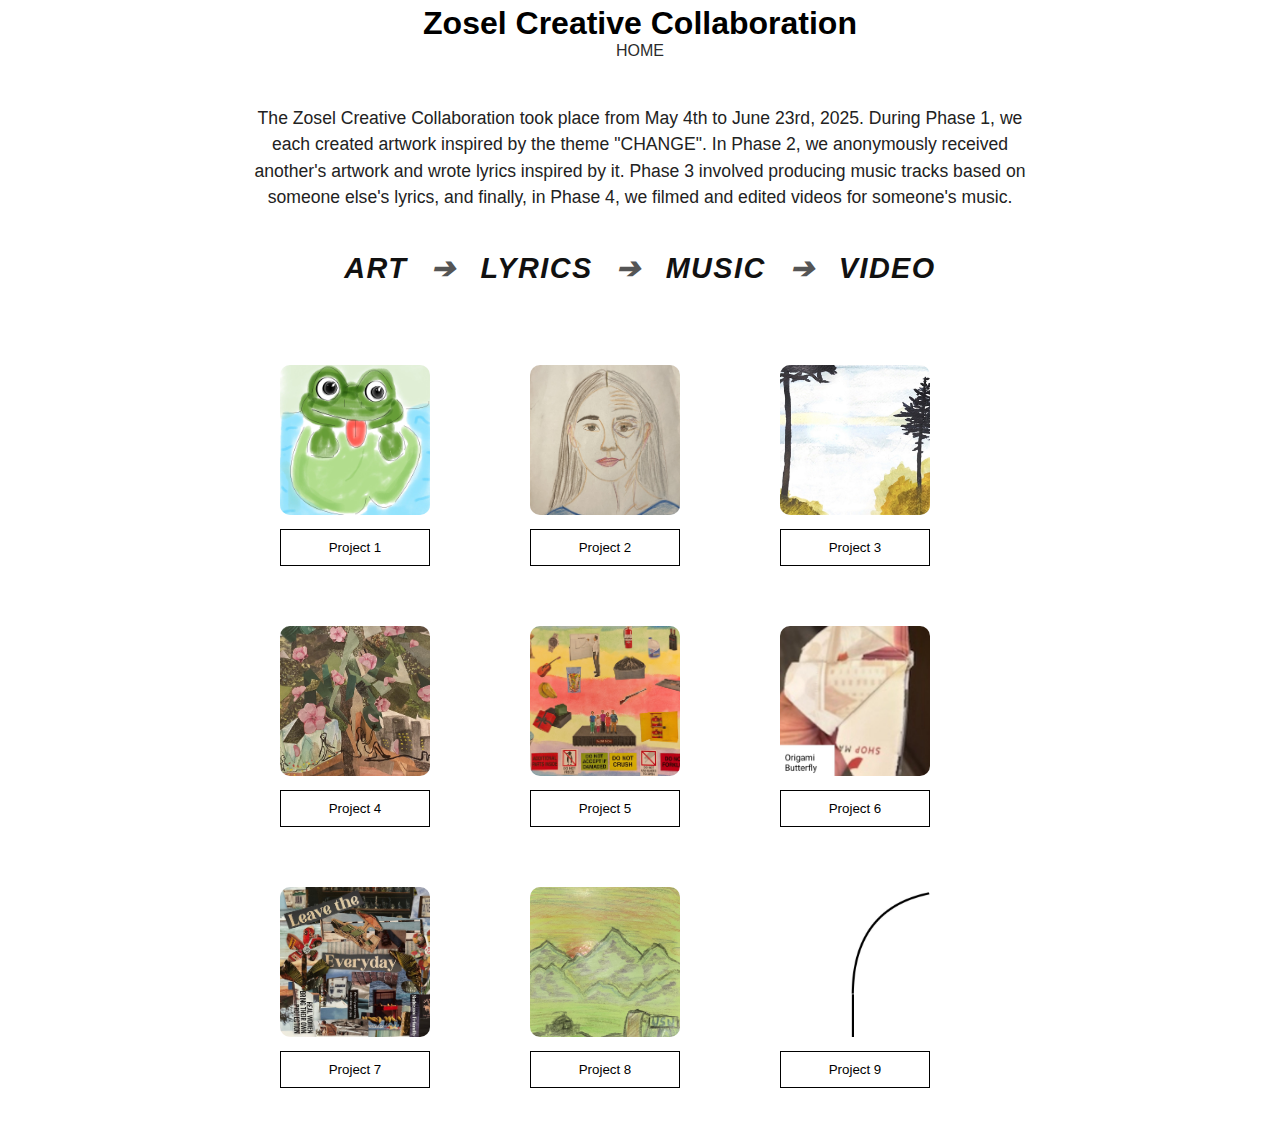
<file: index.html>
<!DOCTYPE html>
<html lang="en">

<head>
  <meta charset="UTF-8">
  <meta name="viewport" content="width=device-width, initial-scale=1.0">
  <link rel="stylesheet" href="style.css">
  <link rel="stylesheet" href="home.css">
  <title>Zosel Creative Collaboration</title>
  <link rel="icon" href="icon.ico" type="image/x-icon">
</head>

<body>
  <!-- Header -->
  <header>
    <h1>Zosel Creative Collaboration</h1>

    <!-- Buttons to other pages -->
    <nav>
      <a href="https://wiltonfs.github.io/Zosel-Creative-Collaboration">HOME</a>
    </nav>
  </header>

  <!-- Projects -->
  <main>

<div class="project-description">
      <p>
        The Zosel Creative Collaboration took place from May 4th to June 23rd, 2025. During Phase 1, we each created artwork inspired by the theme "CHANGE". In Phase 2, we anonymously received another's artwork and wrote lyrics inspired by it. Phase 3 involved producing music tracks based on someone else's lyrics, and finally, in Phase 4, we filmed and edited videos for someone's music.
      </p>
    </div>

    <div class="process-flow">
      ART <span>➔</span> LYRICS <span>➔</span> MUSIC <span>➔</span> VIDEO
    </div>


    <!-- Portfolio Showcase -->
    <div class="portfolio-div grid-container">
  <!-- Project 1–9 -->
  <div class="portfolio-item">
    <a href="https://wiltonfs.github.io/Zosel-Creative-Collaboration/cc1/1"><img src="cc1/thumbnails/1.jpg" alt="Project 1"></a>
    <button class="portfolio-button" onclick="location.href='https://wiltonfs.github.io/Zosel-Creative-Collaboration/cc1/1'">Project 1</button>
  </div>
  <div class="portfolio-item">
    <a href="https://wiltonfs.github.io/Zosel-Creative-Collaboration/cc1/2"><img src="cc1/thumbnails/2.jpg" alt="Project 2"></a>
    <button class="portfolio-button" onclick="location.href='https://wiltonfs.github.io/Zosel-Creative-Collaboration/cc1/2'">Project 2</button>
  </div>
  <div class="portfolio-item">
    <a href="https://wiltonfs.github.io/Zosel-Creative-Collaboration/cc1/3"><img src="cc1/thumbnails/3.jpg" alt="Project 3"></a>
    <button class="portfolio-button" onclick="location.href='https://wiltonfs.github.io/Zosel-Creative-Collaboration/cc1/3'">Project 3</button>
  </div>
  <div class="portfolio-item">
    <a href="https://wiltonfs.github.io/Zosel-Creative-Collaboration/cc1/4"><img src="cc1/thumbnails/4.jpg" alt="Project 4"></a>
    <button class="portfolio-button" onclick="location.href='https://wiltonfs.github.io/Zosel-Creative-Collaboration/cc1/4'">Project 4</button>
  </div>
  <div class="portfolio-item">
    <a href="https://wiltonfs.github.io/Zosel-Creative-Collaboration/cc1/5"><img src="cc1/thumbnails/5.jpg" alt="Project 5"></a>
    <button class="portfolio-button" onclick="location.href='https://wiltonfs.github.io/Zosel-Creative-Collaboration/cc1/5'">Project 5</button>
  </div>
  <div class="portfolio-item">
    <a href="https://wiltonfs.github.io/Zosel-Creative-Collaboration/cc1/6"><img src="cc1/thumbnails/6.jpg" alt="Project 6"></a>
    <button class="portfolio-button" onclick="location.href='https://wiltonfs.github.io/Zosel-Creative-Collaboration/cc1/6'">Project 6</button>
  </div>
  <div class="portfolio-item">
    <a href="https://wiltonfs.github.io/Zosel-Creative-Collaboration/cc1/7"><img src="cc1/thumbnails/7.jpg" alt="Project 7"></a>
    <button class="portfolio-button" onclick="location.href='https://wiltonfs.github.io/Zosel-Creative-Collaboration/cc1/7'">Project 7</button>
  </div>
  <div class="portfolio-item">
    <a href="https://wiltonfs.github.io/Zosel-Creative-Collaboration/cc1/8"><img src="cc1/thumbnails/8.jpg" alt="Project 8"></a>
    <button class="portfolio-button" onclick="location.href='https://wiltonfs.github.io/Zosel-Creative-Collaboration/cc1/8'">Project 8</button>
  </div>
  <div class="portfolio-item">
    <a href="https://wiltonfs.github.io/Zosel-Creative-Collaboration/cc1/9"><img src="cc1/thumbnails/9.jpg" alt="Project 9"></a>
    <button class="portfolio-button" onclick="location.href='https://wiltonfs.github.io/Zosel-Creative-Collaboration/cc1/9'">Project 9</button>
  </div>
</div>


  </main>

</body>

</html>
</file>
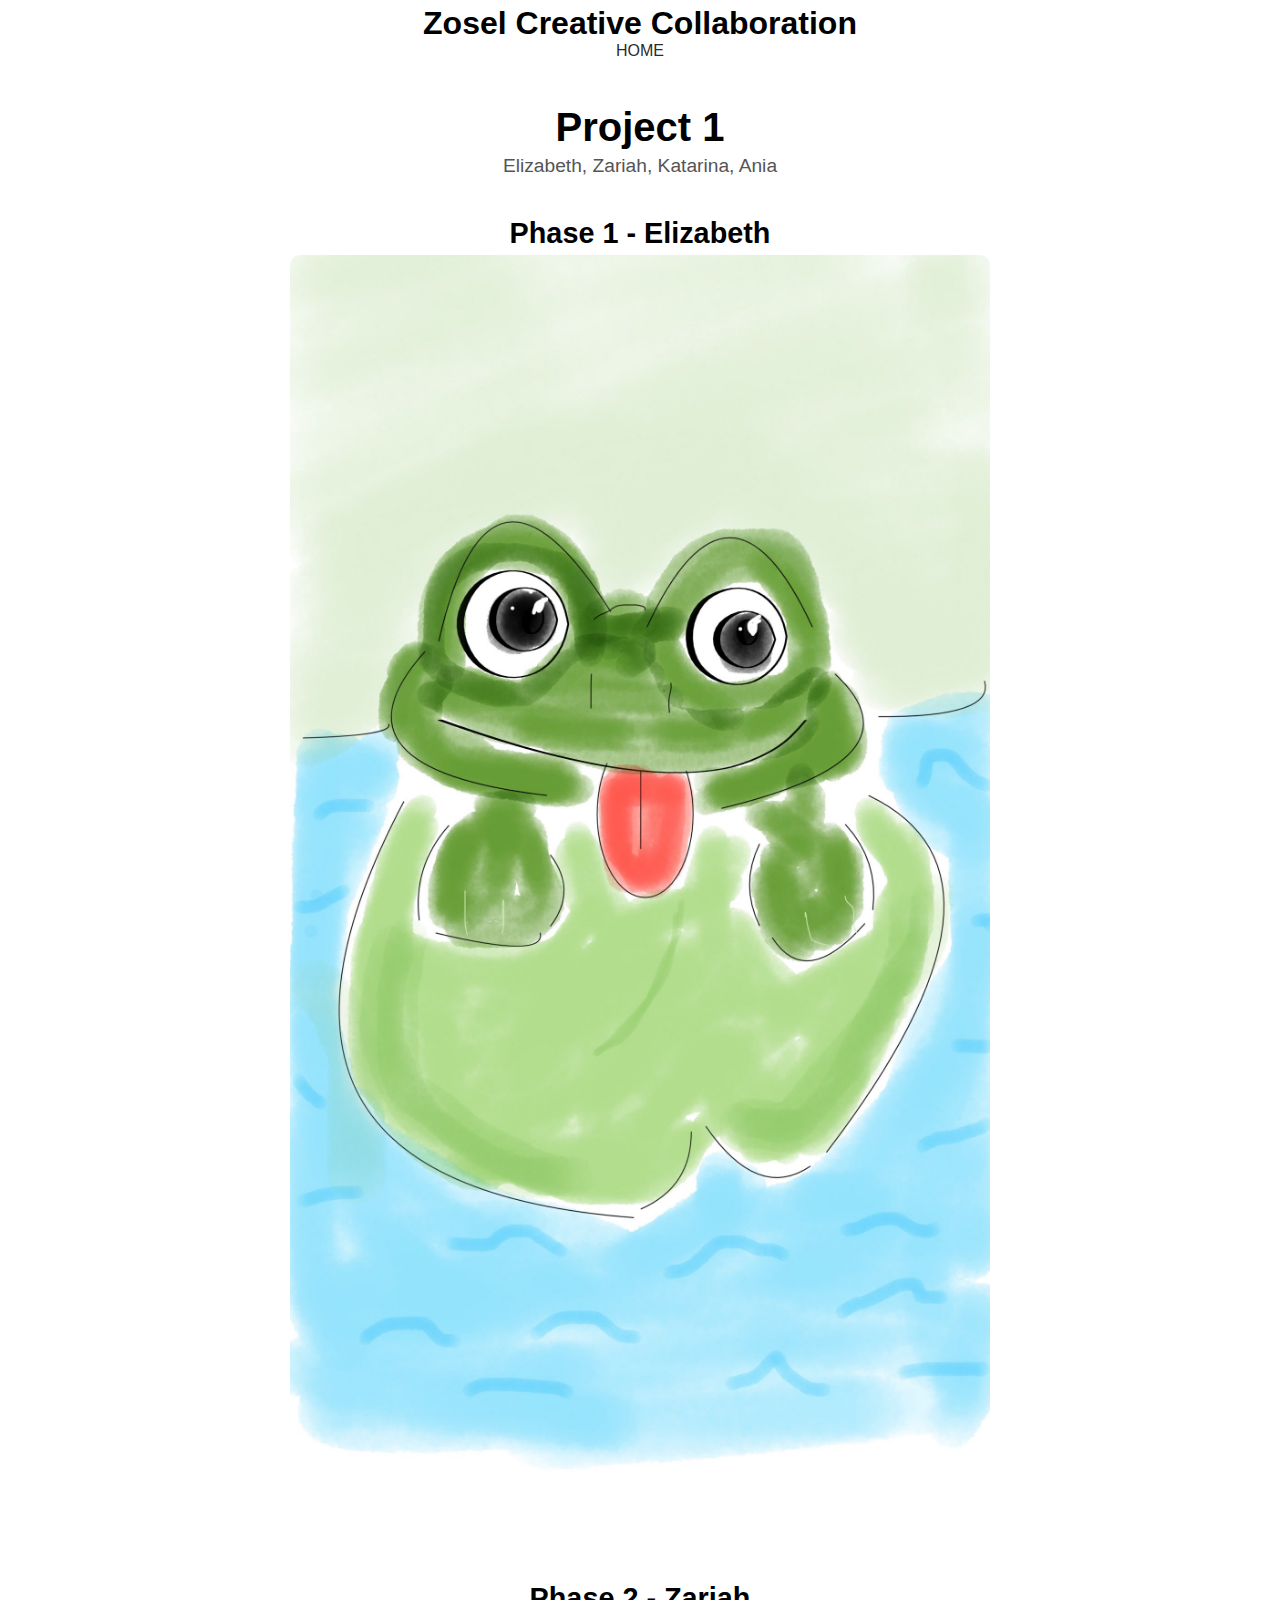
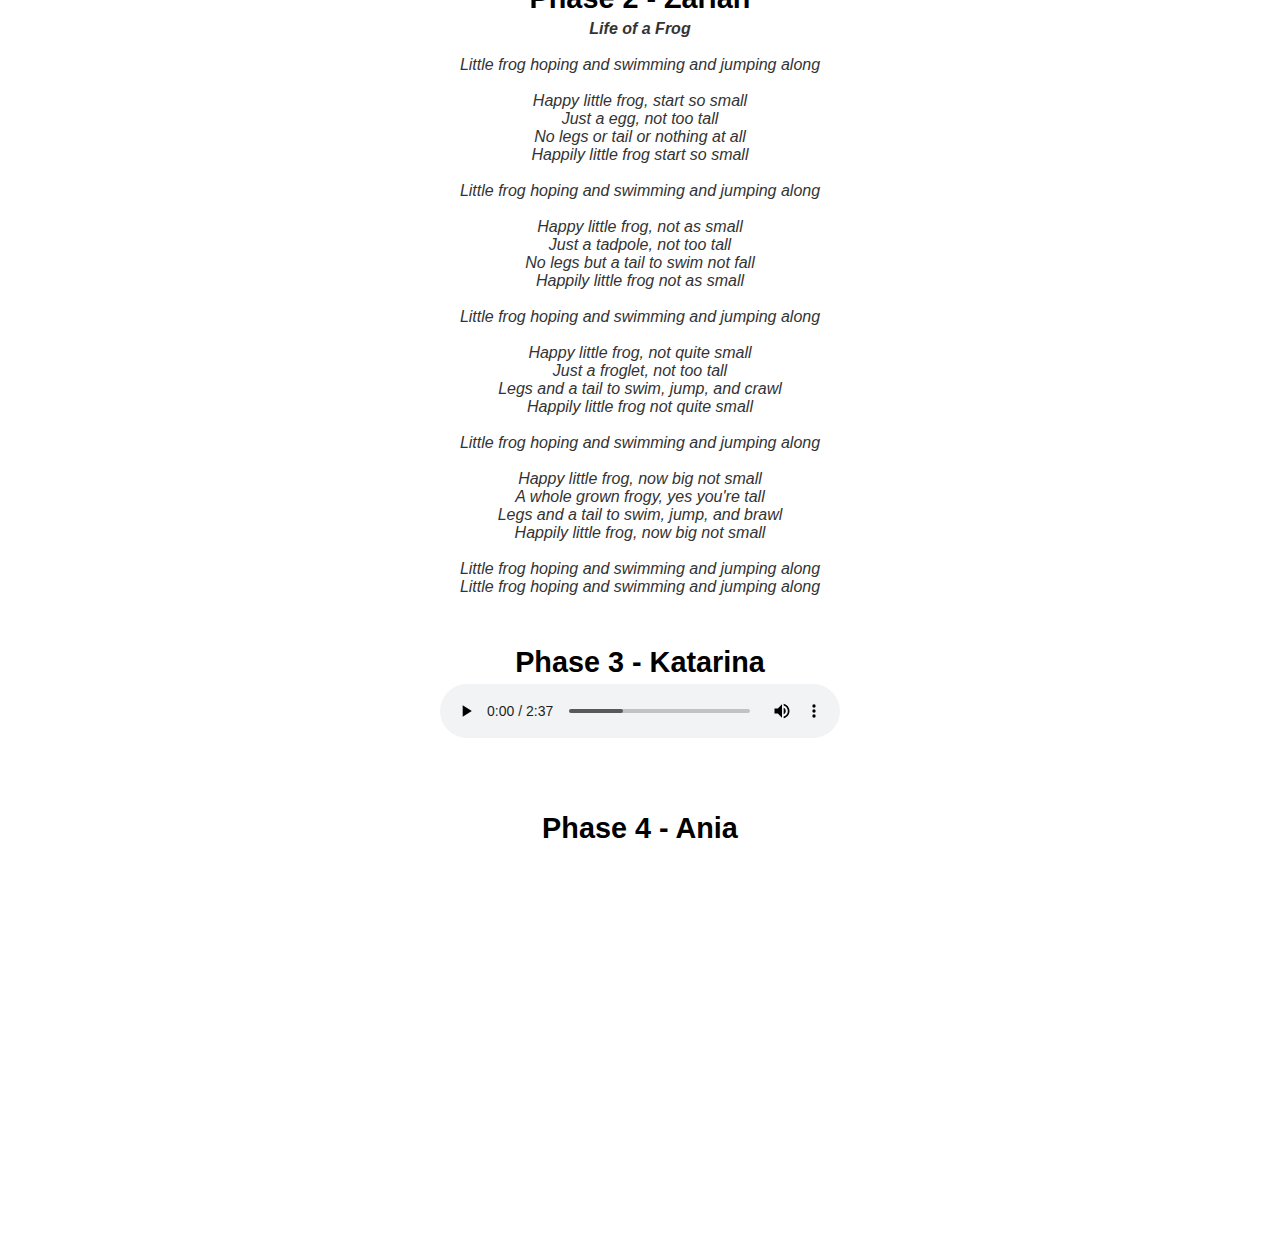
<file: cc1/1.html>
<!DOCTYPE html>
<html lang="en">

<head>
  <meta charset="UTF-8">
  <meta name="viewport" content="width=device-width, initial-scale=1.0">
  <link rel="stylesheet" href="../style.css">
  <link rel="stylesheet" href="../article.css">
  <title>Project 1</title>
  <link rel="icon" href="../icon.ico" type="image/x-icon">
</head>

<body>
  <!-- Header -->
  <header>
    <h1>Zosel Creative Collaboration</h1>

    <!-- Buttons to other pages -->
    <nav>
      <a href="https://wiltonfs.github.io/Zosel-Creative-Collaboration">HOME</a>
    </nav>
  </header>

  <!-- Content -->
  <main>
    <h1 class="title">Project 1</h1>
    <h2 class="subtitle">Elizabeth, Zariah, Katarina, Ania</h2>

    <section>
      <h2>Phase 1 - Elizabeth</h2>
      <img src="phase1/1.jpg" alt="Phase 1 Image" />
    </section>

    <section>
      <h2>Phase 2 - Zariah</h2>
      <p>
  <strong>Life of a Frog</strong><br><br>

  Little frog hoping and swimming and jumping along<br><br>

  Happy little frog, start so small<br>
  Just a egg, not too tall<br>
  No legs or tail or nothing at all<br>
  Happily little frog start so small<br><br>

  Little frog hoping and swimming and jumping along<br><br>

  Happy little frog, not as small<br>
  Just a tadpole, not too tall<br>
  No legs but a tail to swim not fall<br>
  Happily little frog not as small<br><br>

  Little frog hoping and swimming and jumping along<br><br>

  Happy little frog, not quite small<br>
  Just a froglet, not too tall<br>
  Legs and a tail to swim, jump, and crawl<br>
  Happily little frog not quite small<br><br>

  Little frog hoping and swimming and jumping along<br><br>

  Happy little frog, now big not small<br>
  A whole grown frogy, yes you're tall<br>
  Legs and a tail to swim, jump, and brawl<br>
  Happily little frog, now big not small<br><br>

  Little frog hoping and swimming and jumping along<br>
  Little frog hoping and swimming and jumping along
</p>

    </section>

    <section>
      <h2>Phase 3 - Katarina</h2>
      <audio controls>
        <source src="phase3/1.mp3" type="audio/mpeg" />
        Your browser does not support the audio element.
      </audio>
    </section>

    <section>
      <h2>Phase 4 - Ania</h2>
      <iframe src="https://www.youtube.com/embed/RSxw-Bn2US0" title="YouTube video player" allowfullscreen></iframe>
    </section>
  </main>
</body>

</html>
</file>
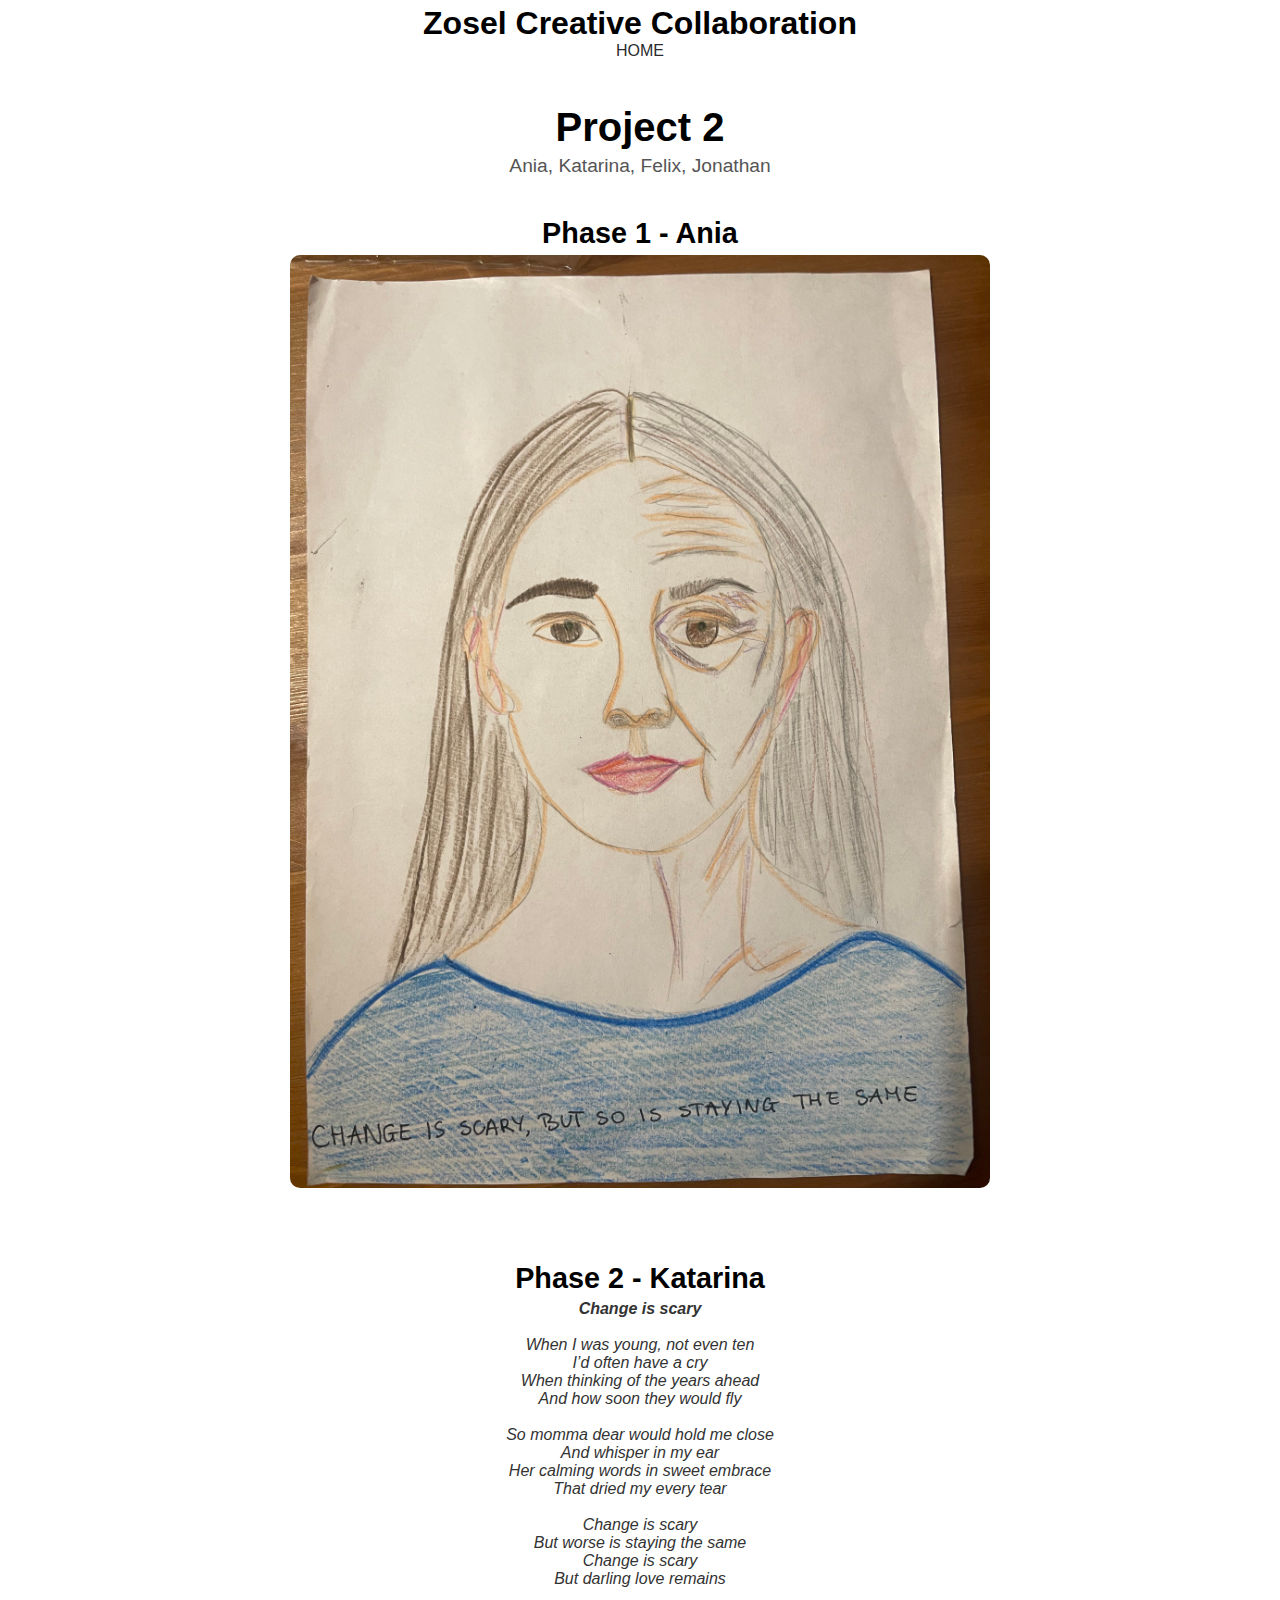
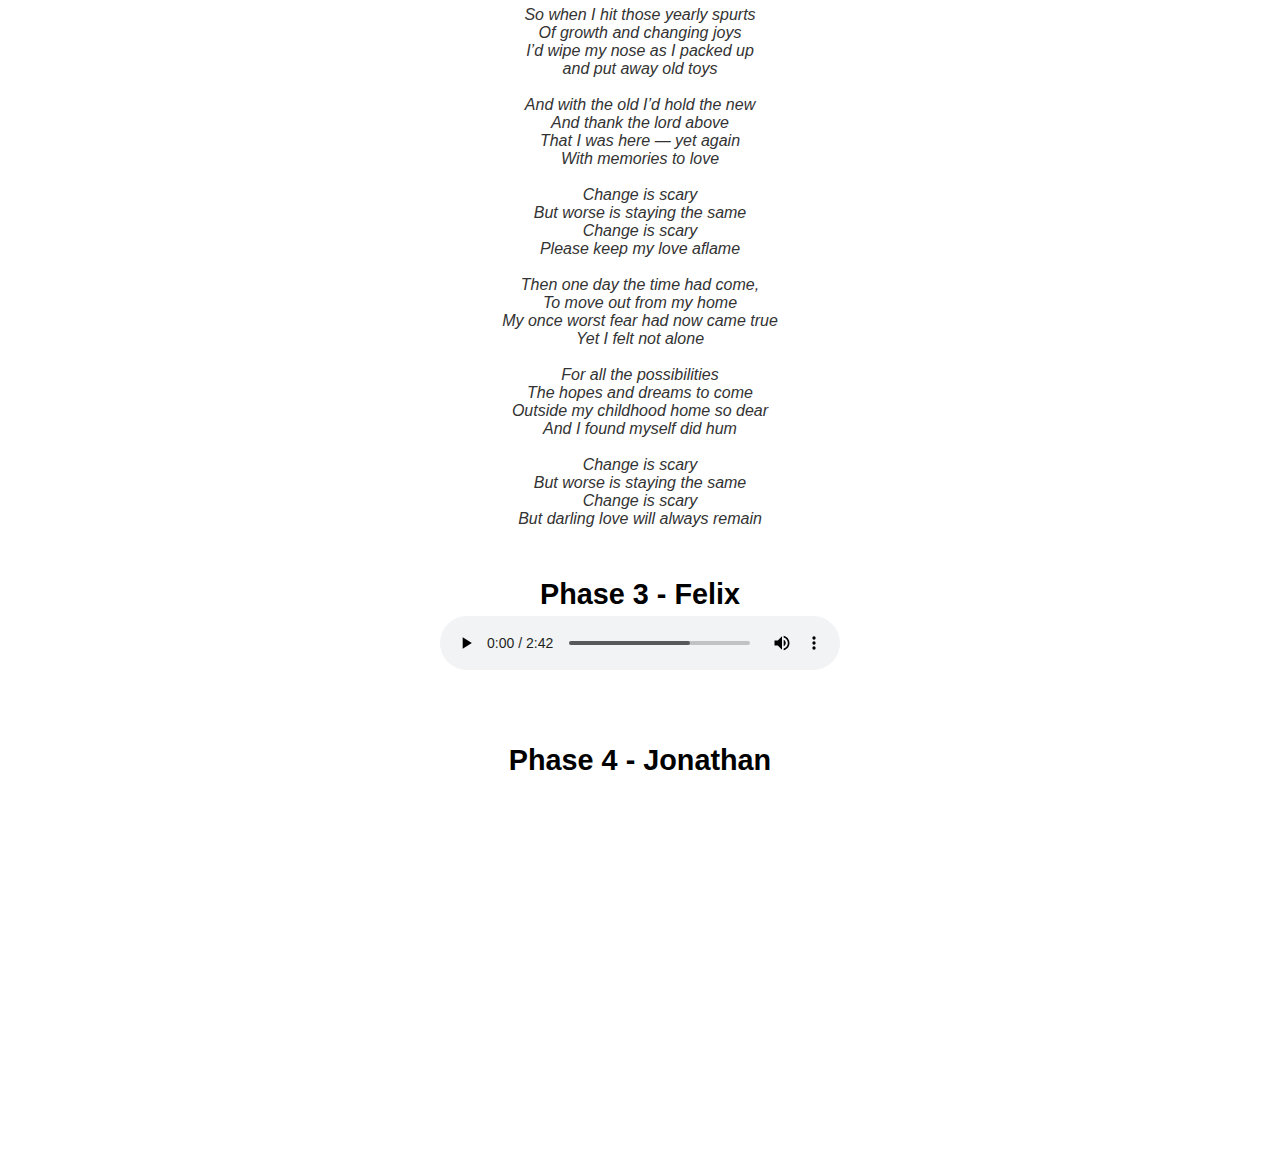
<file: cc1/2.html>
<!DOCTYPE html>
<html lang="en">

<head>
  <meta charset="UTF-8">
  <meta name="viewport" content="width=device-width, initial-scale=1.0">
  <link rel="stylesheet" href="../style.css">
  <link rel="stylesheet" href="../article.css">
  <title>Project 2</title>
  <link rel="icon" href="../icon.ico" type="image/x-icon">
</head>

<body>
  <!-- Header -->
  <header>
    <h1>Zosel Creative Collaboration</h1>

    <!-- Buttons to other pages -->
    <nav>
      <a href="https://wiltonfs.github.io/Zosel-Creative-Collaboration">HOME</a>
    </nav>
  </header>

  <!-- Content -->
  <main>
    <h1 class="title">Project 2</h1>
    <h2 class="subtitle">Ania, Katarina, Felix, Jonathan</h2>

    <section>
      <h2>Phase 1 - Ania</h2>
      <img src="phase1/2.jpg" alt="Phase 1 Image" />
    </section>

    <section>
      <h2>Phase 2 - Katarina</h2>
      <p>
<b>Change is scary</b><br><br>

When I was young, not even ten<br>
I’d often have a cry<br>
When thinking of the years ahead<br>
And how soon they would fly<br><br>

So momma dear would hold me close<br>
And whisper in my ear<br>
Her calming words in sweet embrace<br>
That dried my every tear<br><br>

<i>Change is scary<br>
But worse is staying the same<br>
Change is scary<br>
But darling love remains</i><br><br>

So when I hit those yearly spurts<br>
Of growth and changing joys<br>
I’d wipe my nose as I packed up<br>
and put away old toys<br><br>

And with the old I’d hold the new<br>
And thank the lord above<br>
That I was here — yet again<br>
With memories to love<br><br>

<i>Change is scary<br>
But worse is staying the same<br>
Change is scary<br>
Please keep my love aflame</i><br><br>

Then one day the time had come,<br>
To move out from my home<br>
My once worst fear had now came true<br>
Yet I felt not alone<br><br>

For all the possibilities<br>
The hopes and dreams to come<br>
Outside my childhood home so dear<br>
And I found myself did hum<br><br>

<i>Change is scary<br>
But worse is staying the same<br>
Change is scary<br>
But darling love will always remain</i>
</p>


    </section>

    <section>
      <h2>Phase 3 - Felix</h2>
      <audio controls>
        <source src="phase3/2.mp3" type="audio/mpeg" />
        Your browser does not support the audio element.
      </audio>
    </section>

    <section>
      <h2>Phase 4 - Jonathan</h2>
      <iframe src="https://www.youtube.com/embed/LwdmRhK3wLo" title="YouTube video player" allowfullscreen></iframe>
    </section>
  </main>
</body>

</html>
</file>
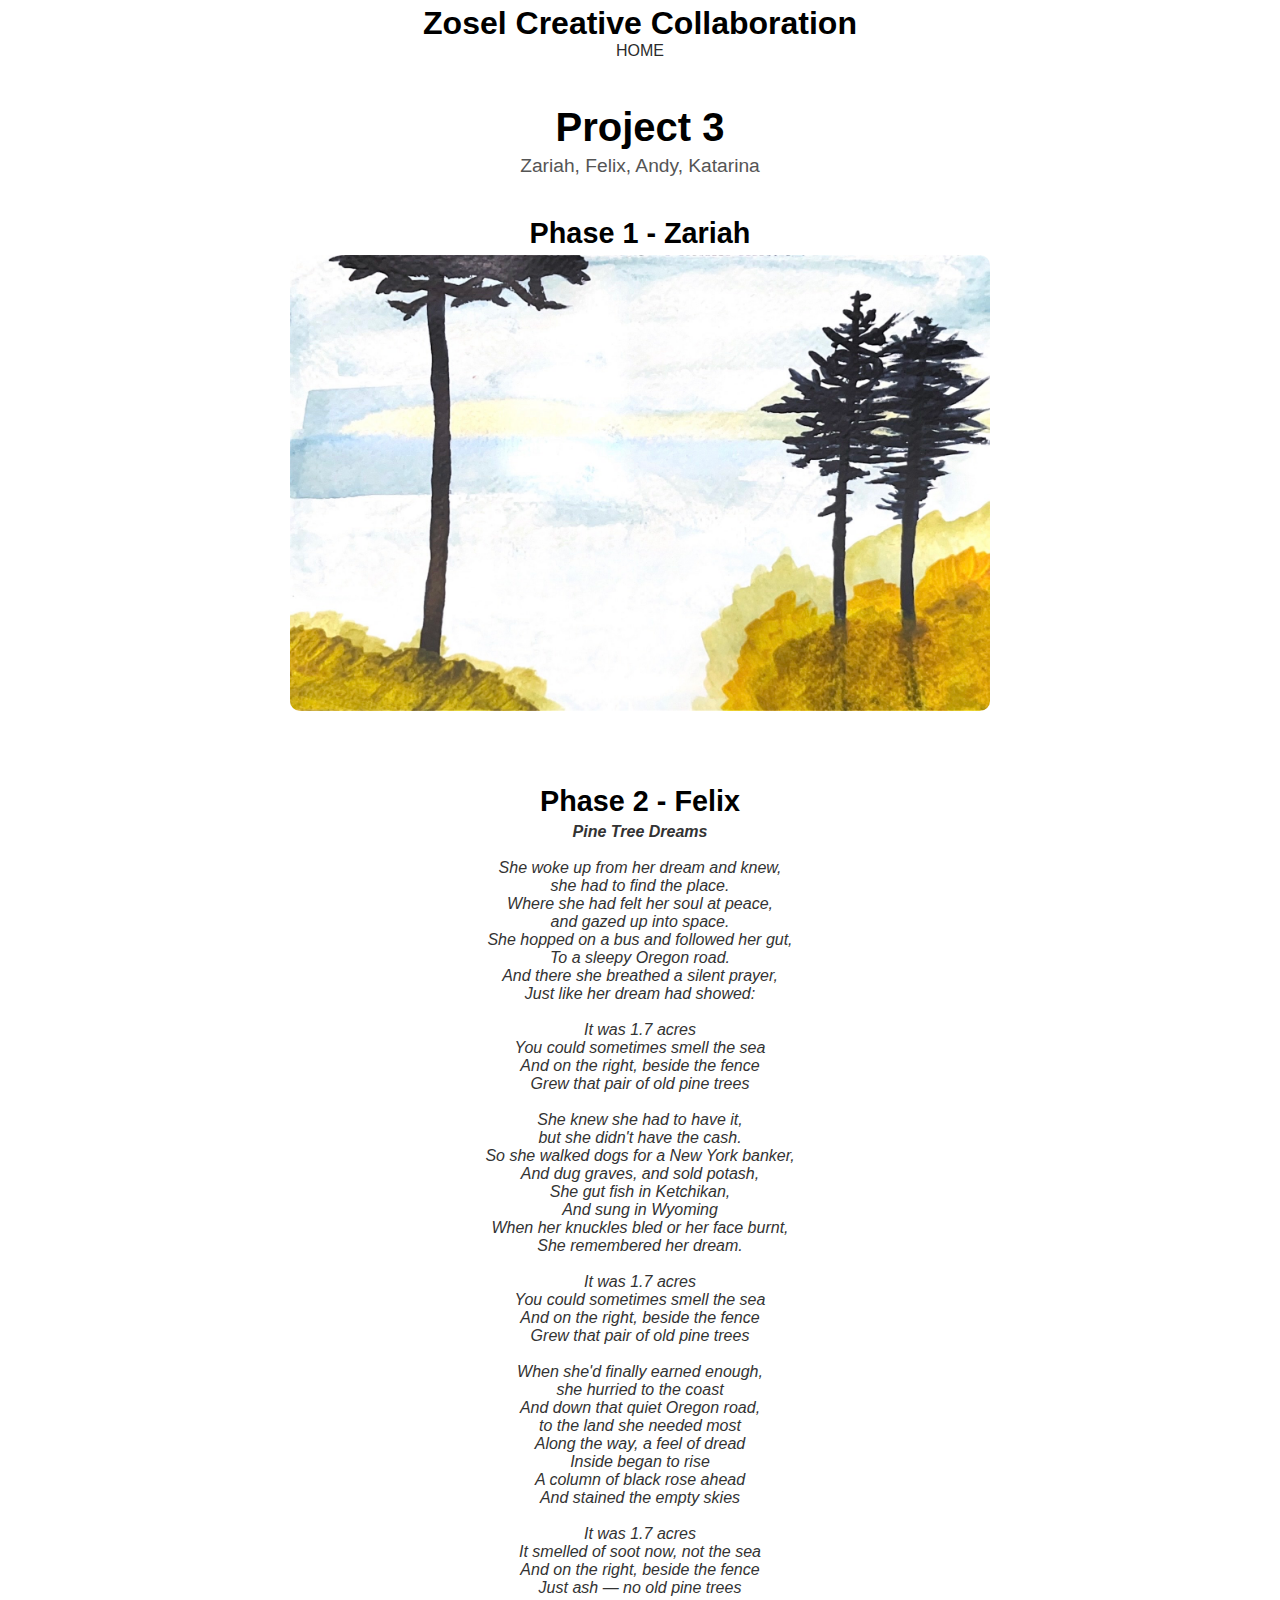
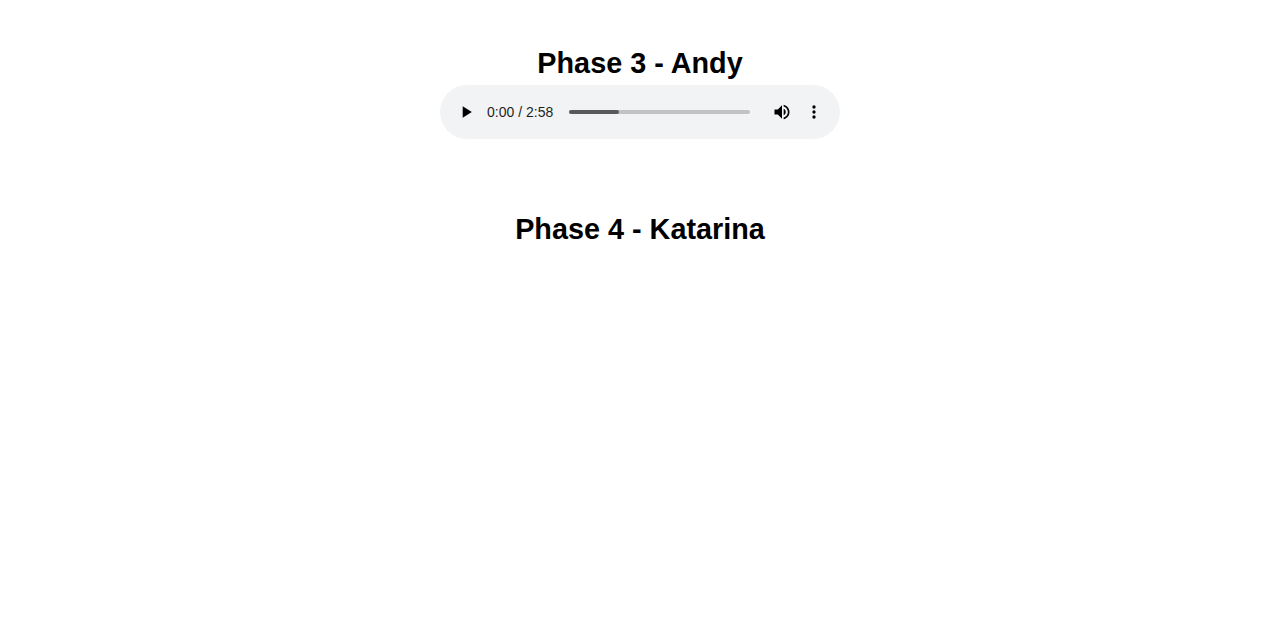
<file: cc1/3.html>
<!DOCTYPE html>
<html lang="en">

<head>
  <meta charset="UTF-8">
  <meta name="viewport" content="width=device-width, initial-scale=1.0">
  <link rel="stylesheet" href="../style.css">
  <link rel="stylesheet" href="../article.css">
  <title>Project 3</title>
  <link rel="icon" href="../icon.ico" type="image/x-icon">
</head>

<body>
  <!-- Header -->
  <header>
    <h1>Zosel Creative Collaboration</h1>

    <!-- Buttons to other pages -->
    <nav>
      <a href="https://wiltonfs.github.io/Zosel-Creative-Collaboration">HOME</a>
    </nav>
  </header>

  <!-- Content -->
  <main>
    <h1 class="title">Project 3</h1>
    <h2 class="subtitle">Zariah, Felix, Andy, Katarina</h2>

    <section>
      <h2>Phase 1 - Zariah</h2>
      <img src="phase1/3.jpg" alt="Phase 1 Image" />
    </section>

    <section>
      <h2>Phase 2 - Felix</h2>
      <p>
<b>Pine Tree Dreams</b><br><br>

She woke up from her dream and knew,<br>
she had to find the place.<br>
Where she had felt her soul at peace,<br>
and gazed up into space.<br>
She hopped on a bus and followed her gut,<br>
To a sleepy Oregon road.<br>
And there she breathed a silent prayer,<br>
Just like her dream had showed:<br><br>

<i>It was 1.7 acres<br>
You could sometimes smell the sea<br>
And on the right, beside the fence<br>
Grew that pair of old pine trees</i><br><br>

She knew she had to have it,<br>
but she didn't have the cash.<br>
So she walked dogs for a New York banker,<br>
And dug graves, and sold potash,<br>
She gut fish in Ketchikan,<br>
And sung in Wyoming<br>
When her knuckles bled or her face burnt,<br>
She remembered her dream.<br><br>

<i>It was 1.7 acres<br>
You could sometimes smell the sea<br>
And on the right, beside the fence<br>
Grew that pair of old pine trees</i><br><br>

When she'd finally earned enough,<br>
she hurried to the coast<br>
And down that quiet Oregon road,<br>
to the land she needed most<br>
Along the way, a feel of dread<br>
Inside began to rise<br>
A column of black rose ahead<br>
And stained the empty skies<br><br>

<i>It was 1.7 acres<br>
It smelled of soot now, not the sea<br>
And on the right, beside the fence<br>
Just ash — no old pine trees</i>
</p>


    </section>

    <section>
      <h2>Phase 3 - Andy</h2>
      <audio controls>
        <source src="phase3/3.mp3" type="audio/mpeg" />
        Your browser does not support the audio element.
      </audio>
    </section>

    <section>
      <h2>Phase 4 - Katarina</h2>
      <iframe src="https://www.youtube.com/embed/2EfI7Pik1gg" title="YouTube video player" allowfullscreen></iframe>
    </section>
  </main>
</body>

</html>
</file>
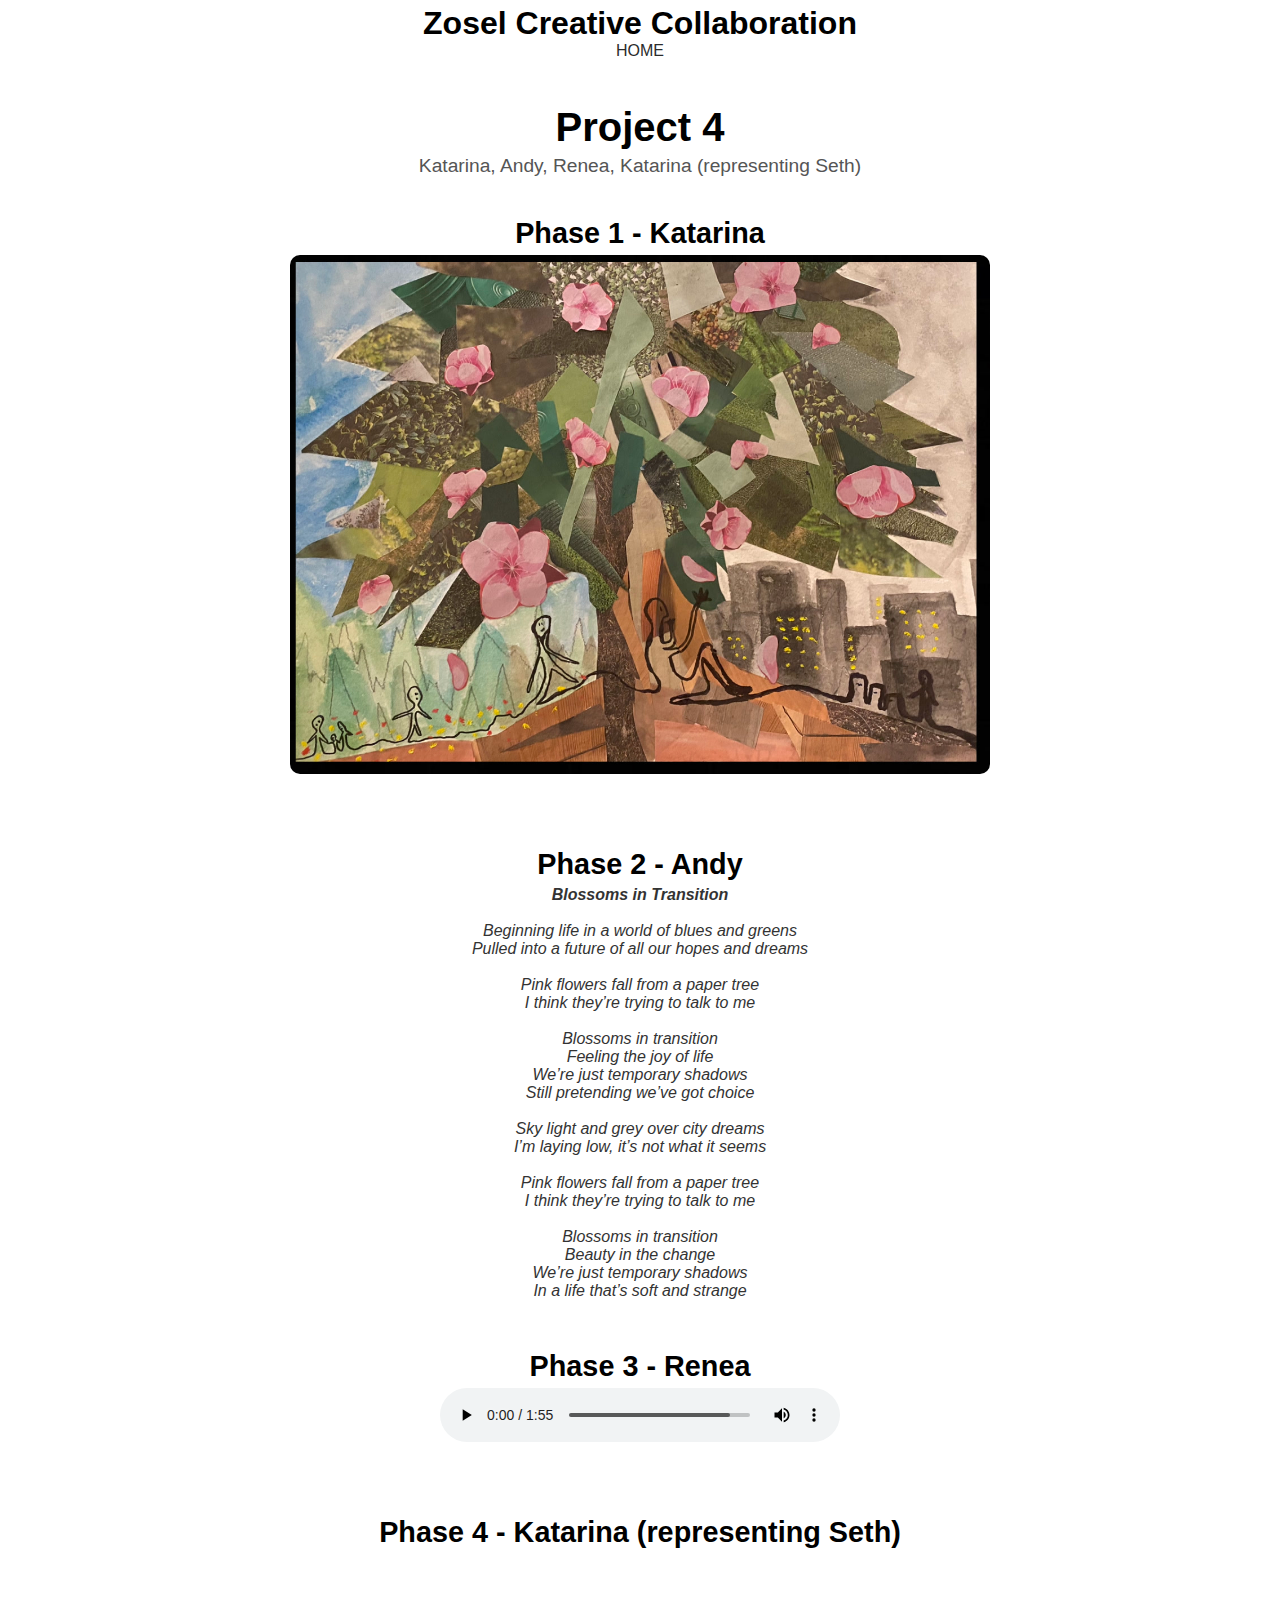
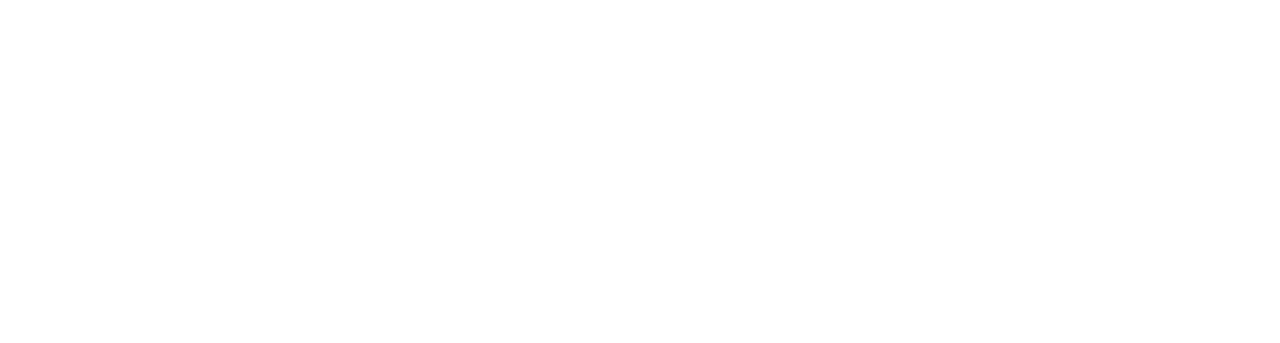
<file: cc1/4.html>
<!DOCTYPE html>
<html lang="en">

<head>
  <meta charset="UTF-8">
  <meta name="viewport" content="width=device-width, initial-scale=1.0">
  <link rel="stylesheet" href="../style.css">
  <link rel="stylesheet" href="../article.css">
  <title>Project 4</title>
  <link rel="icon" href="../icon.ico" type="image/x-icon">
</head>

<body>
  <!-- Header -->
  <header>
    <h1>Zosel Creative Collaboration</h1>

    <!-- Buttons to other pages -->
    <nav>
      <a href="https://wiltonfs.github.io/Zosel-Creative-Collaboration">HOME</a>
    </nav>
  </header>

  <!-- Content -->
  <main>
    <h1 class="title">Project 4</h1>
    <h2 class="subtitle">Katarina, Andy, Renea, Katarina (representing Seth)</h2>

    <section>
      <h2>Phase 1 - Katarina</h2>
      <img src="phase1/4.jpg" alt="Phase 1 Image" />
    </section>

    <section>
      <h2>Phase 2 - Andy</h2>
      <p>
<b>Blossoms in Transition</b><br><br>

Beginning life in a world of blues and greens<br>
Pulled into a future of all our hopes and dreams<br><br>

Pink flowers fall from a paper tree<br>
I think they’re trying to talk to me<br><br>

<i>Blossoms in transition<br>
Feeling the joy of life<br>
We’re just temporary shadows<br>
Still pretending we’ve got choice</i><br><br>

Sky light and grey over city dreams<br>
I’m laying low, it’s not what it seems<br><br>

Pink flowers fall from a paper tree<br>
I think they’re trying to talk to me<br><br>

<i>Blossoms in transition<br>
Beauty in the change<br>
We’re just temporary shadows<br>
In a life that’s soft and strange</i>
</p>


    </section>

    <section>
      <h2>Phase 3 - Renea</h2>
      <audio controls>
        <source src="phase3/4.mp3" type="audio/mpeg" />
        Your browser does not support the audio element.
      </audio>
    </section>

    <section>
      <h2>Phase 4 - Katarina (representing Seth)</h2>
      <iframe src="https://www.youtube.com/embed/jJYpiWIf0X4" title="YouTube video player" allowfullscreen></iframe>
    </section>
  </main>
</body>

</html>
</file>
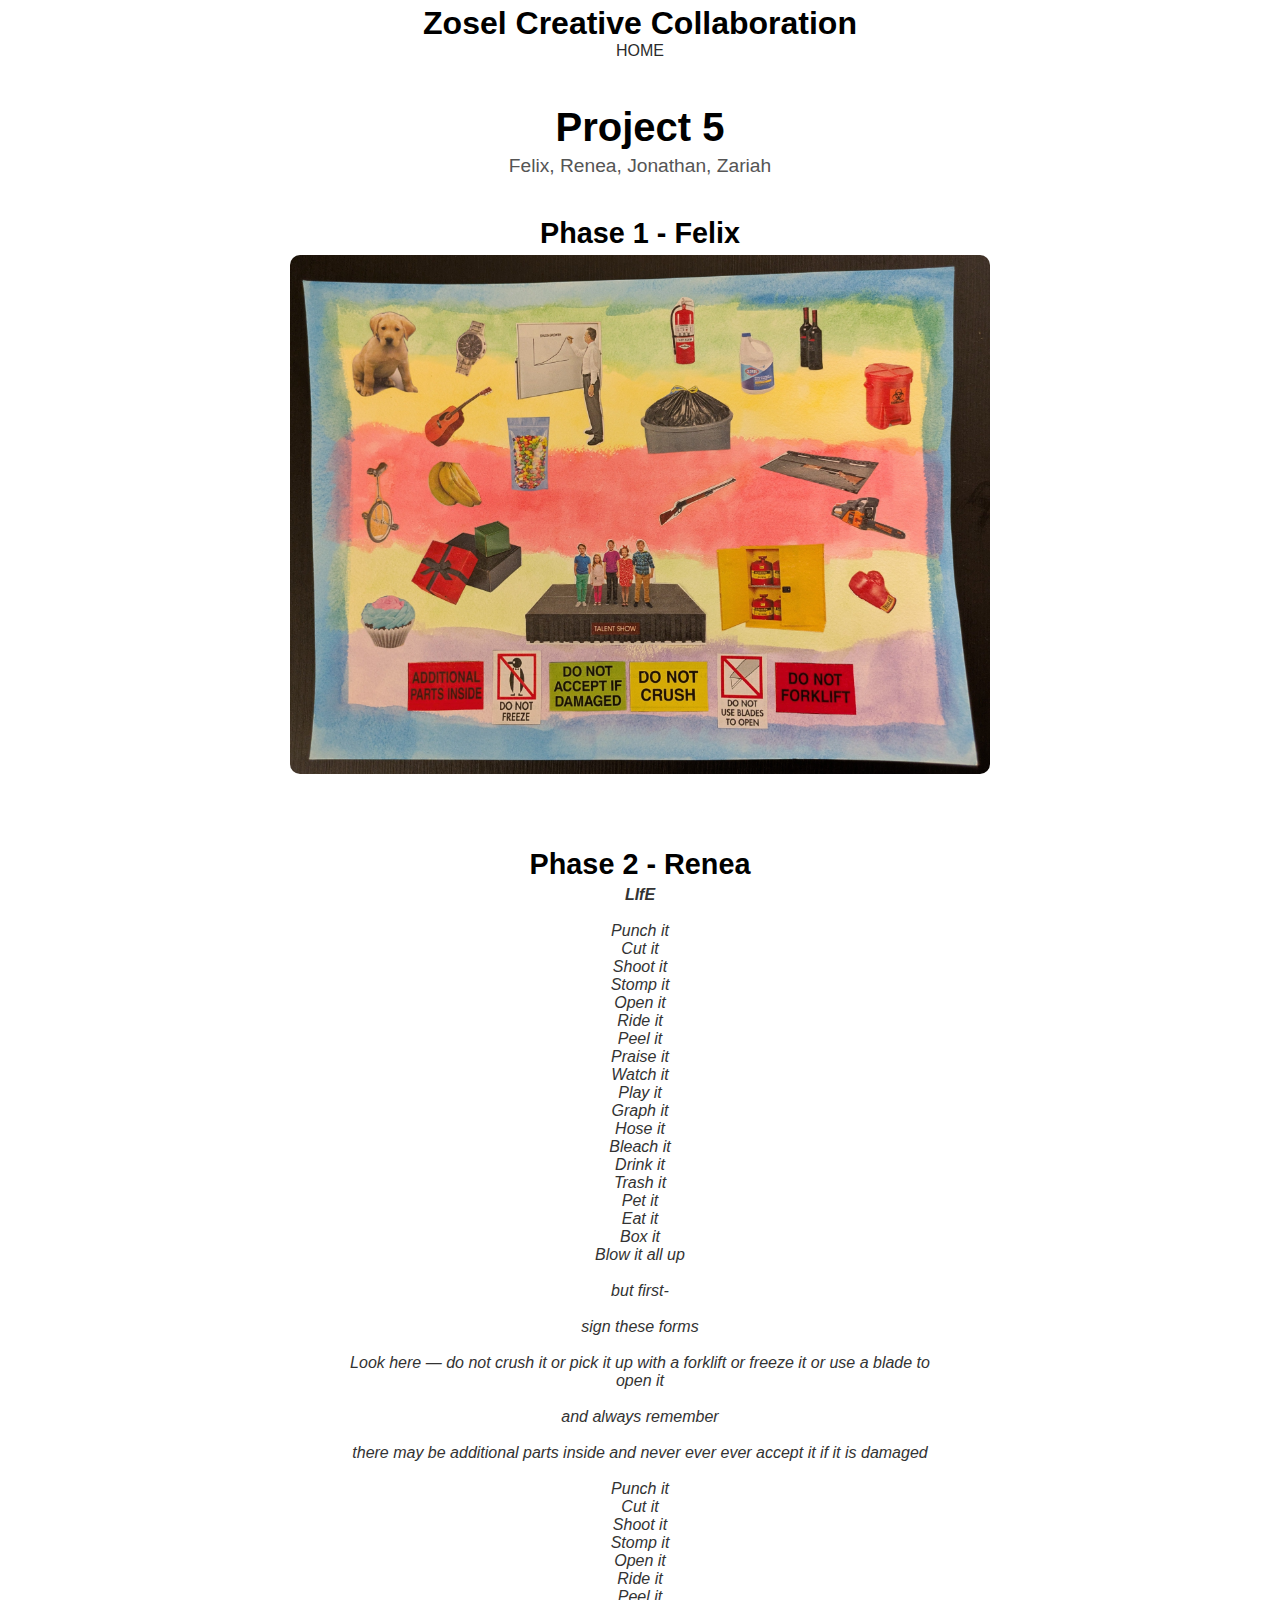
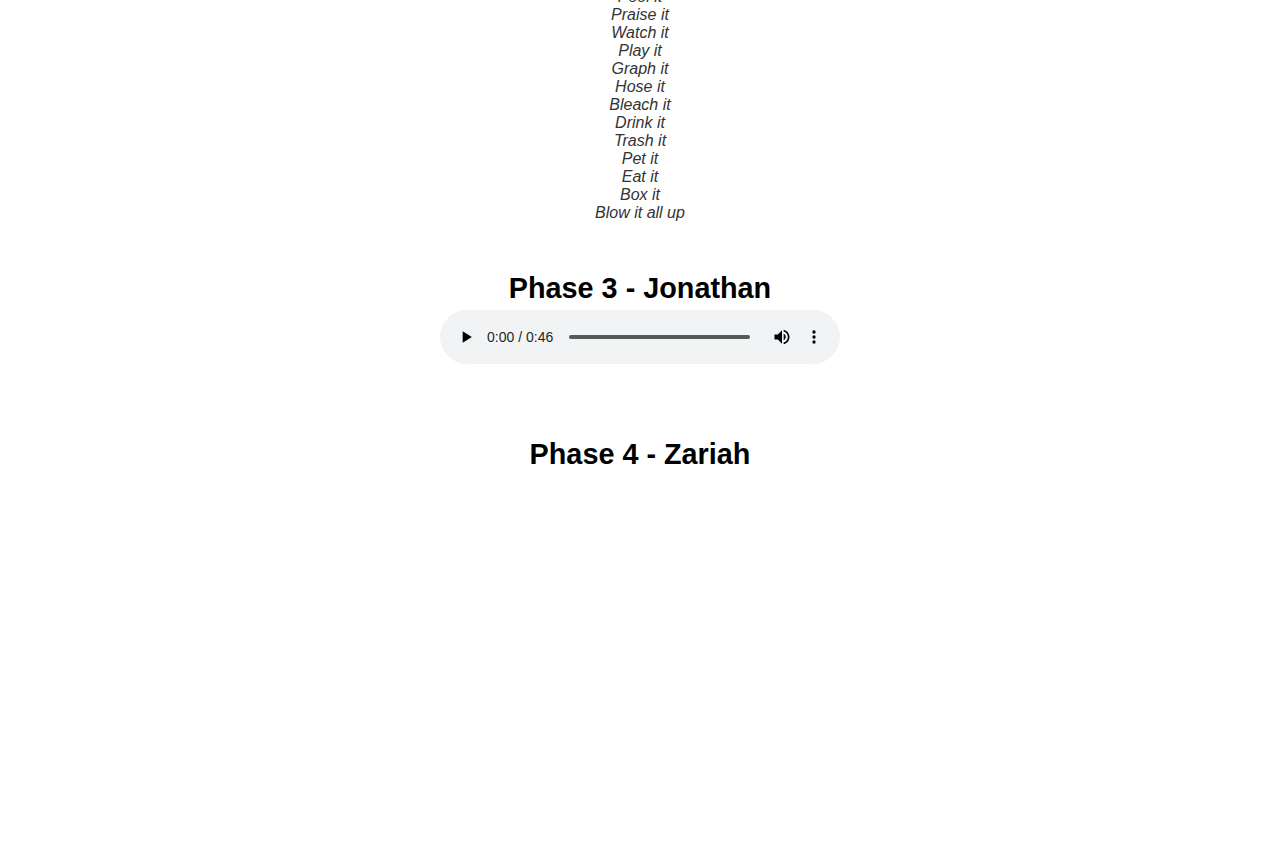
<file: cc1/5.html>
<!DOCTYPE html>
<html lang="en">

<head>
  <meta charset="UTF-8">
  <meta name="viewport" content="width=device-width, initial-scale=1.0">
  <link rel="stylesheet" href="../style.css">
  <link rel="stylesheet" href="../article.css">
  <title>Project 5</title>
  <link rel="icon" href="../icon.ico" type="image/x-icon">
</head>

<body>
  <!-- Header -->
  <header>
    <h1>Zosel Creative Collaboration</h1>

    <!-- Buttons to other pages -->
    <nav>
      <a href="https://wiltonfs.github.io/Zosel-Creative-Collaboration">HOME</a>
    </nav>
  </header>

  <!-- Content -->
  <main>
    <h1 class="title">Project 5</h1>
    <h2 class="subtitle">Felix, Renea, Jonathan, Zariah</h2>

    <section>
      <h2>Phase 1 - Felix</h2>
      <img src="phase1/5.jpg" alt="Phase 1 Image" />
    </section>

    <section>
      <h2>Phase 2 - Renea</h2>
      <p>
<b>LIfE</b><br><br>

Punch it<br>
Cut it<br>
Shoot it<br>
Stomp it<br>
Open it<br>
Ride it<br>
Peel it<br>
Praise it<br>
Watch it<br>
Play it<br>
Graph it<br>
Hose it<br>
Bleach it<br>
Drink it<br>
Trash it<br>
Pet it<br>
Eat it<br>
Box it<br>
Blow it all up<br><br>

<i>but first-</i><br><br>

sign these forms<br><br>

Look here — do not crush it or pick it up with a forklift or freeze it or use a blade to open it<br><br>

and always remember<br><br>

there may be additional parts inside and never ever ever accept it if it is damaged<br><br>

Punch it<br>
Cut it<br>
Shoot it<br>
Stomp it<br>
Open it<br>
Ride it<br>
Peel it<br>
Praise it<br>
Watch it<br>
Play it<br>
Graph it<br>
Hose it<br>
Bleach it<br>
Drink it<br>
Trash it<br>
Pet it<br>
Eat it<br>
Box it<br>
Blow it all up
</p>


    </section>

    <section>
      <h2>Phase 3 - Jonathan</h2>
      <audio controls>
        <source src="phase3/5.mp3" type="audio/mpeg" />
        Your browser does not support the audio element.
      </audio>
    </section>

    <section>
      <h2>Phase 4 - Zariah</h2>
      <iframe src="https://www.youtube.com/embed/dQw4w9WgXcQ" title="YouTube video player" allowfullscreen></iframe>
    </section>
  </main>
</body>

</html>
</file>
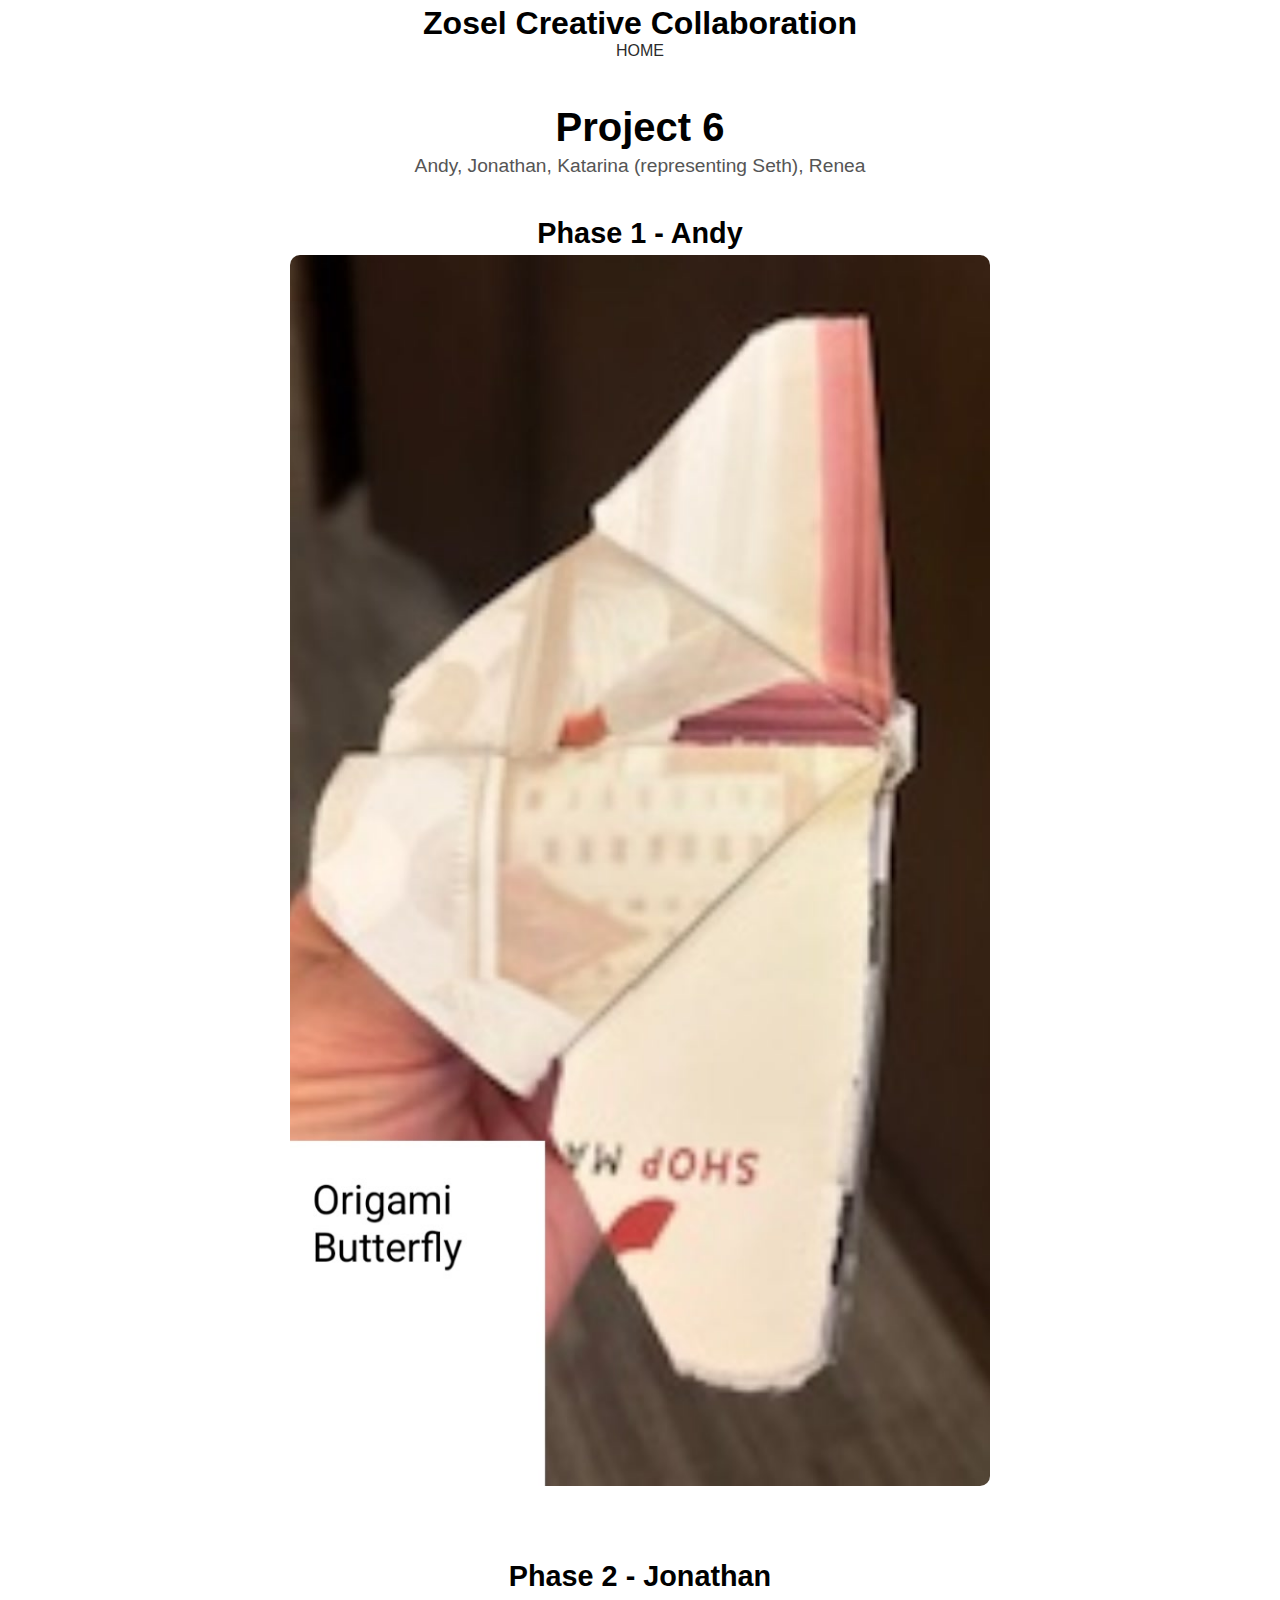
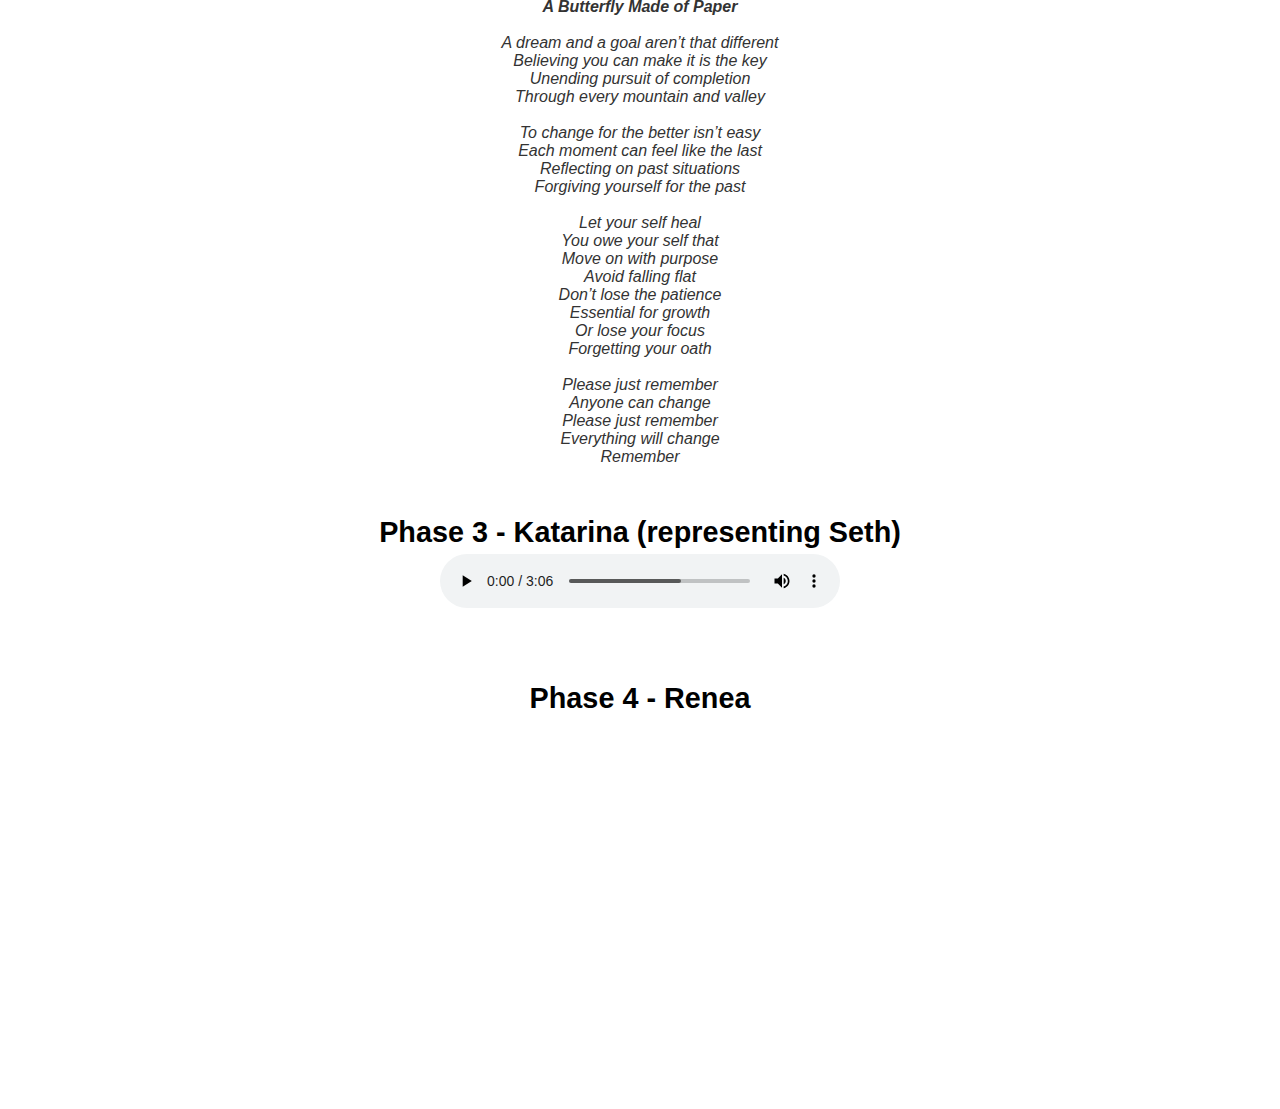
<file: cc1/6.html>
<!DOCTYPE html>
<html lang="en">

<head>
  <meta charset="UTF-8">
  <meta name="viewport" content="width=device-width, initial-scale=1.0">
  <link rel="stylesheet" href="../style.css">
  <link rel="stylesheet" href="../article.css">
  <title>Project 6</title>
  <link rel="icon" href="../icon.ico" type="image/x-icon">
</head>

<body>
  <!-- Header -->
  <header>
    <h1>Zosel Creative Collaboration</h1>

    <!-- Buttons to other pages -->
    <nav>
      <a href="https://wiltonfs.github.io/Zosel-Creative-Collaboration">HOME</a>
    </nav>
  </header>

  <!-- Content -->
  <main>
    <h1 class="title">Project 6</h1>
    <h2 class="subtitle">Andy, Jonathan, Katarina (representing Seth), Renea</h2>

    <section>
      <h2>Phase 1 - Andy</h2>
      <img src="phase1/6.jpg" alt="Phase 1 Image" />
    </section>

    <section>
      <h2>Phase 2 - Jonathan</h2>
      <p>
<b>A Butterfly Made of Paper</b><br><br>

A dream and a goal aren’t that different<br>
Believing you can make it is the key<br>
Unending pursuit of completion<br>
Through every mountain and valley<br><br>

To change for the better isn’t easy<br>
Each moment can feel like the last<br>
Reflecting on past situations<br>
Forgiving yourself for the past<br><br>

Let your self heal<br>
You owe your self that<br>
Move on with purpose<br>
Avoid falling flat<br>
Don’t lose the patience<br>
Essential for growth<br>
Or lose your focus<br>
Forgetting your oath<br><br>

<i>Please just remember<br>
Anyone can change<br>
Please just remember<br>
Everything will change<br>
Remember</i>
</p>


    </section>

    <section>
      <h2>Phase 3 - Katarina (representing Seth)</h2>
      <audio controls>
        <source src="phase3/6.mp3" type="audio/mpeg" />
        Your browser does not support the audio element.
      </audio>
    </section>

    <section>
      <h2>Phase 4 - Renea</h2>
      <iframe src="https://www.youtube.com/embed/cO99YtmOF50" title="YouTube video player" allowfullscreen></iframe>
    </section>
  </main>
</body>

</html>
</file>
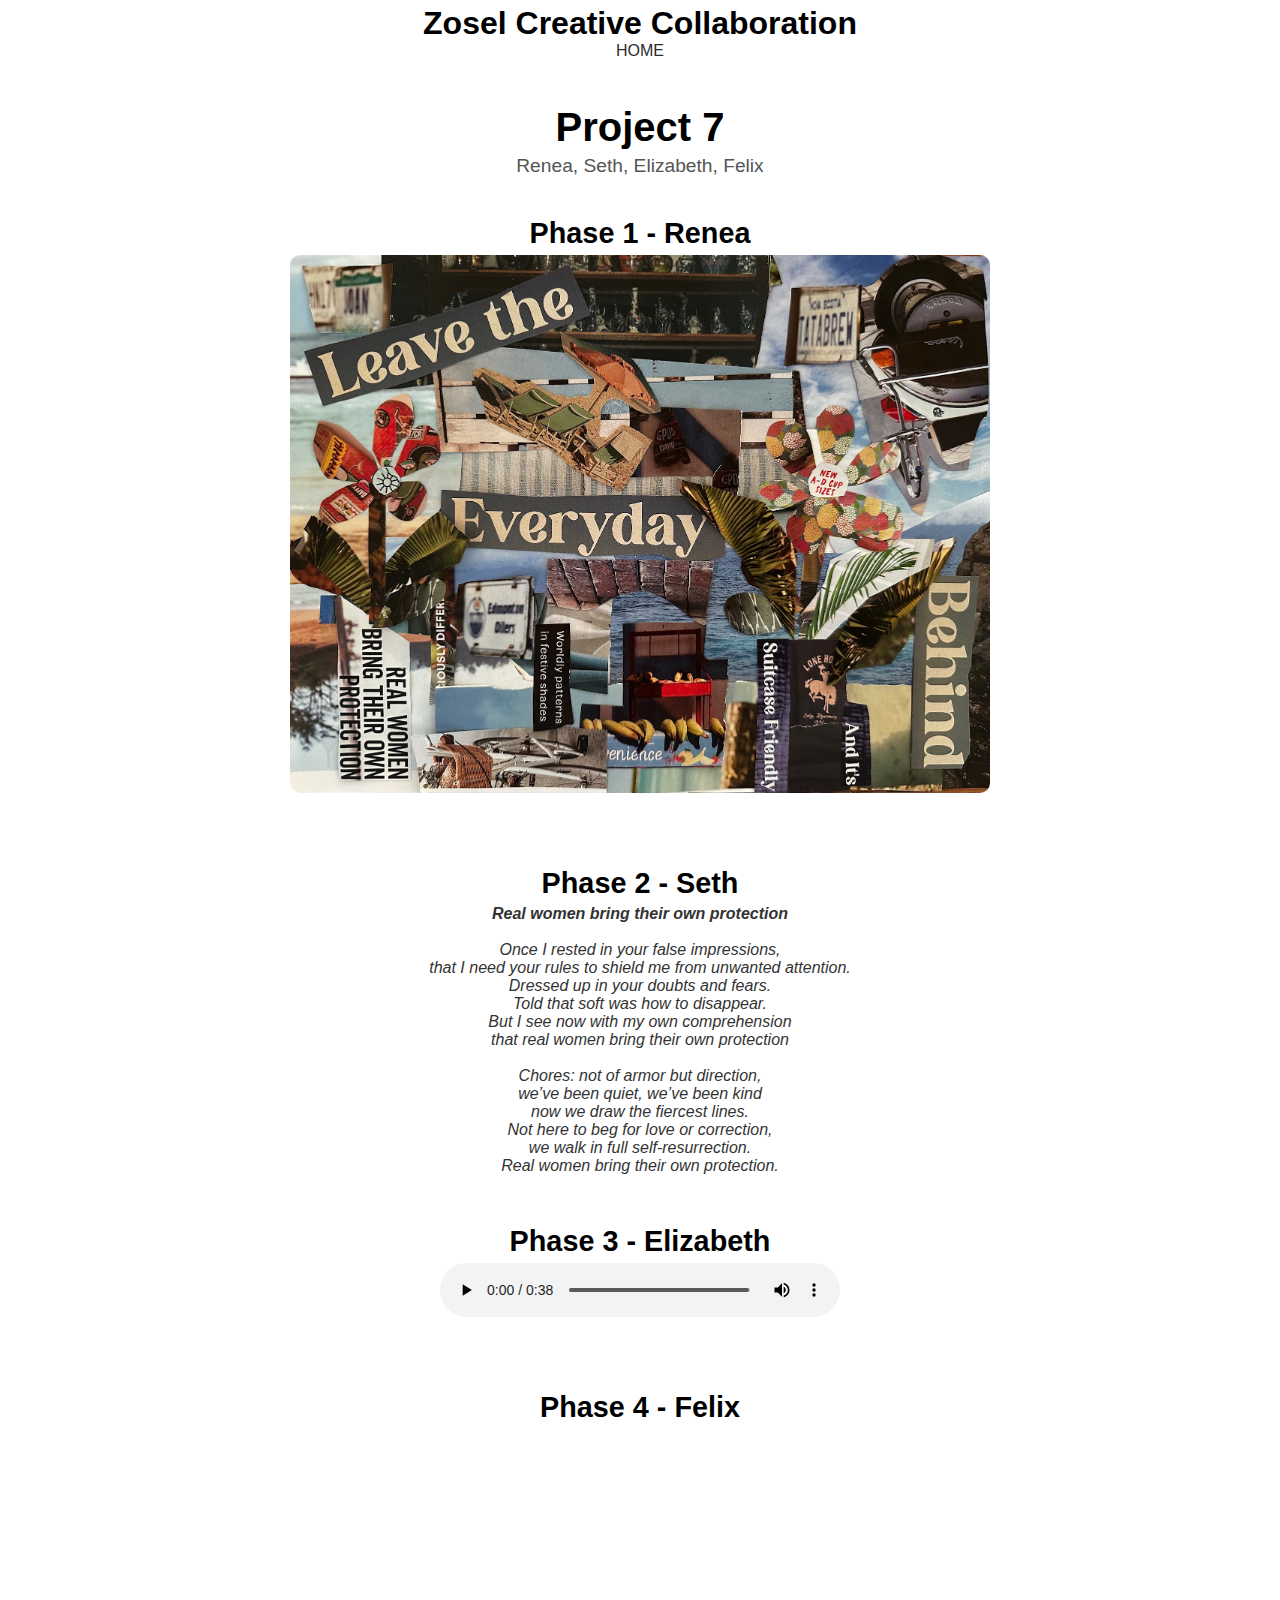
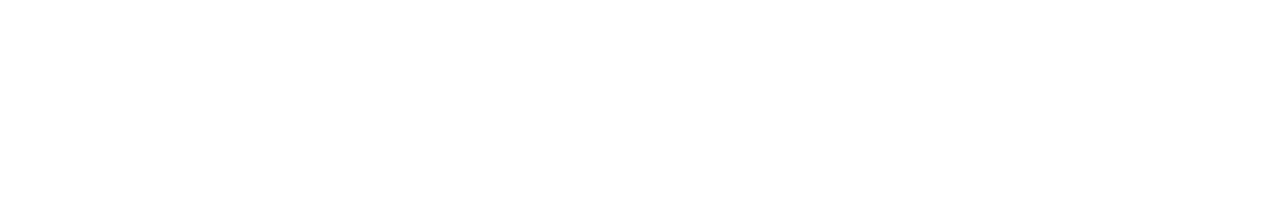
<file: cc1/7.html>
<!DOCTYPE html>
<html lang="en">

<head>
  <meta charset="UTF-8">
  <meta name="viewport" content="width=device-width, initial-scale=1.0">
  <link rel="stylesheet" href="../style.css">
  <link rel="stylesheet" href="../article.css">
  <title>Project 7</title>
  <link rel="icon" href="../icon.ico" type="image/x-icon">
</head>

<body>
  <!-- Header -->
  <header>
    <h1>Zosel Creative Collaboration</h1>

    <!-- Buttons to other pages -->
    <nav>
      <a href="https://wiltonfs.github.io/Zosel-Creative-Collaboration">HOME</a>
    </nav>
  </header>

  <!-- Content -->
  <main>
    <h1 class="title">Project 7</h1>
    <h2 class="subtitle">Renea, Seth, Elizabeth, Felix</h2>

    <section>
      <h2>Phase 1 - Renea</h2>
      <img src="phase1/7.jpg" alt="Phase 1 Image" />
    </section>

    <section>
      <h2>Phase 2 - Seth</h2>
      <p>
<b>Real women bring their own protection</b><br><br>

Once I rested in your false impressions,<br>
that I need your rules to shield me from unwanted attention.<br>
Dressed up in your doubts and fears.<br>
Told that soft was how to disappear.<br>
But I see now with my own comprehension<br>
that real women bring their own protection<br><br>

<i>Chores: not of armor but direction,<br>
we’ve been quiet, we’ve been kind<br>
now we draw the fiercest lines.<br>
Not here to beg for love or correction,<br>
we walk in full self-resurrection.<br>
Real women bring their own protection.</i>
</p>


    </section>

    <section>
      <h2>Phase 3 - Elizabeth</h2>
      <audio controls>
        <source src="phase3/7.mp3" type="audio/mpeg" />
        Your browser does not support the audio element.
      </audio>
    </section>

    <section>
      <h2>Phase 4 - Felix</h2>
      <iframe src="https://www.youtube.com/embed/dQw4w9WgXcQ" title="YouTube video player" allowfullscreen></iframe>
    </section>
  </main>
</body>

</html>
</file>
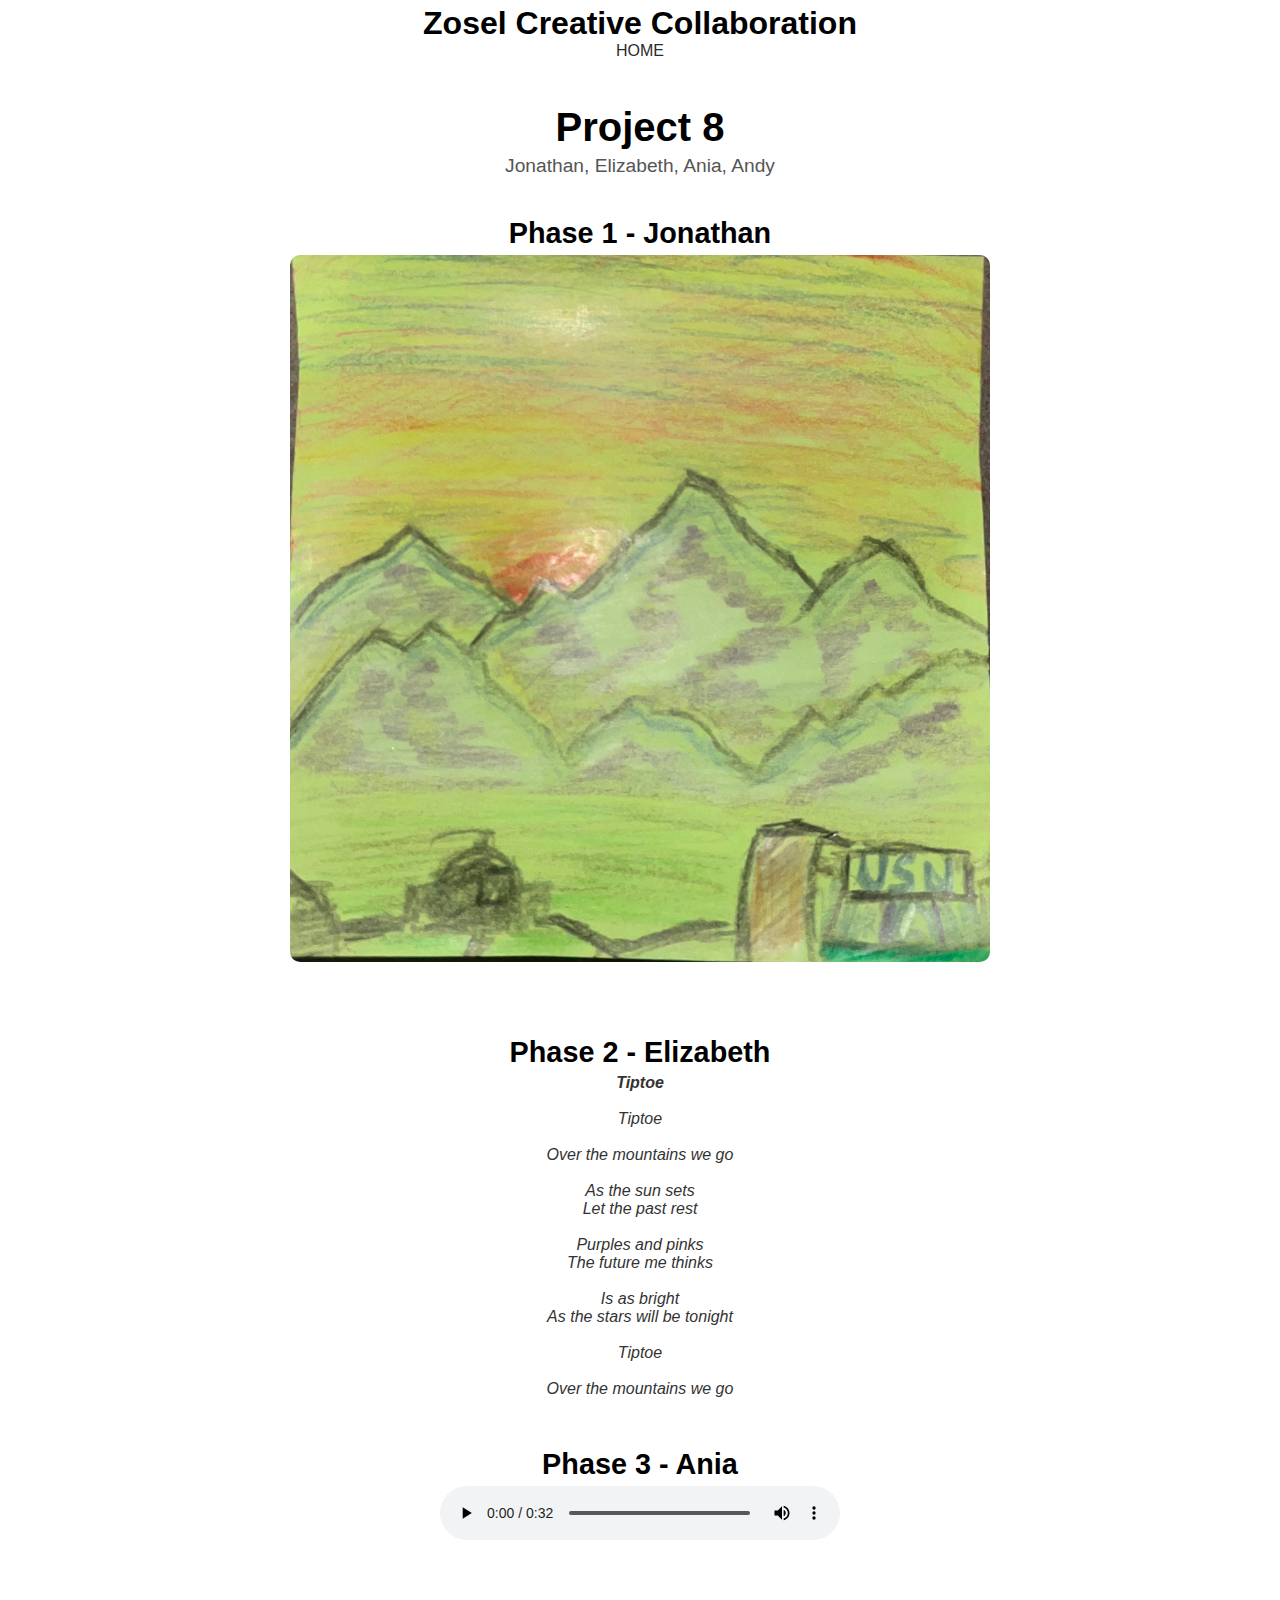
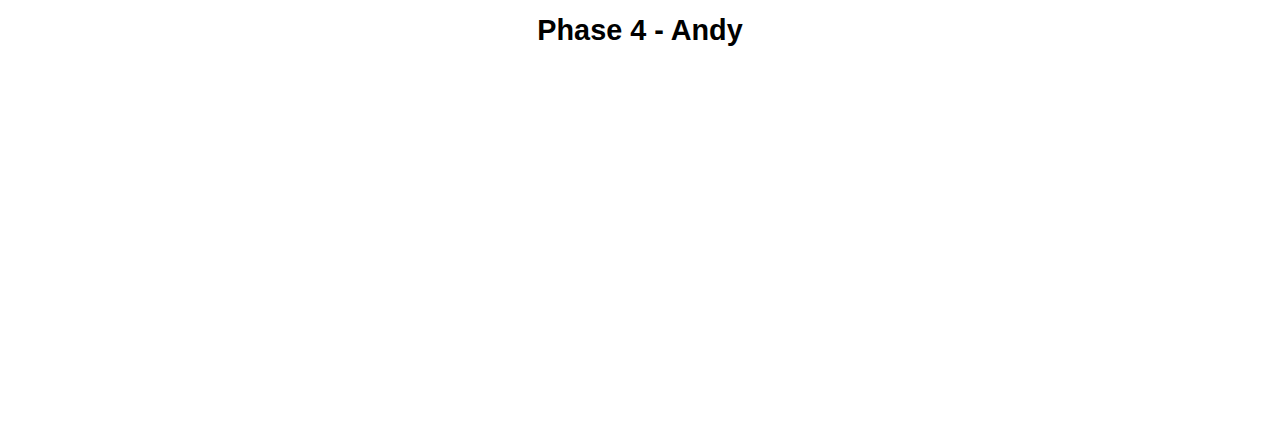
<file: cc1/8.html>
<!DOCTYPE html>
<html lang="en">

<head>
  <meta charset="UTF-8">
  <meta name="viewport" content="width=device-width, initial-scale=1.0">
  <link rel="stylesheet" href="../style.css">
  <link rel="stylesheet" href="../article.css">
  <title>Project 8</title>
  <link rel="icon" href="../icon.ico" type="image/x-icon">
</head>

<body>
  <!-- Header -->
  <header>
    <h1>Zosel Creative Collaboration</h1>

    <!-- Buttons to other pages -->
    <nav>
      <a href="https://wiltonfs.github.io/Zosel-Creative-Collaboration">HOME</a>
    </nav>
  </header>

  <!-- Content -->
  <main>
    <h1 class="title">Project 8</h1>
    <h2 class="subtitle">Jonathan, Elizabeth, Ania, Andy</h2>

    <section>
      <h2>Phase 1 - Jonathan</h2>
      <img src="phase1/8.jpg" alt="Phase 1 Image" />
    </section>

    <section>
      <h2>Phase 2 - Elizabeth</h2>
      <p>
<b>Tiptoe</b><br><br>

Tiptoe<br><br>

Over the mountains we go<br><br>

As the sun sets<br>
Let the past rest<br><br>

Purples and pinks<br>
The future me thinks<br><br>

Is as bright<br>
As the stars will be tonight<br><br>

Tiptoe<br><br>

Over the mountains we go
</p>


    </section>

    <section>
      <h2>Phase 3 - Ania</h2>
      <audio controls>
        <source src="phase3/8.mp3" type="audio/mpeg" />
        Your browser does not support the audio element.
      </audio>
    </section>

    <section>
      <h2>Phase 4 - Andy</h2>
      <iframe src="https://www.youtube.com/embed/dQw4w9WgXcQ" title="YouTube video player" allowfullscreen></iframe>
    </section>
  </main>
</body>

</html>
</file>
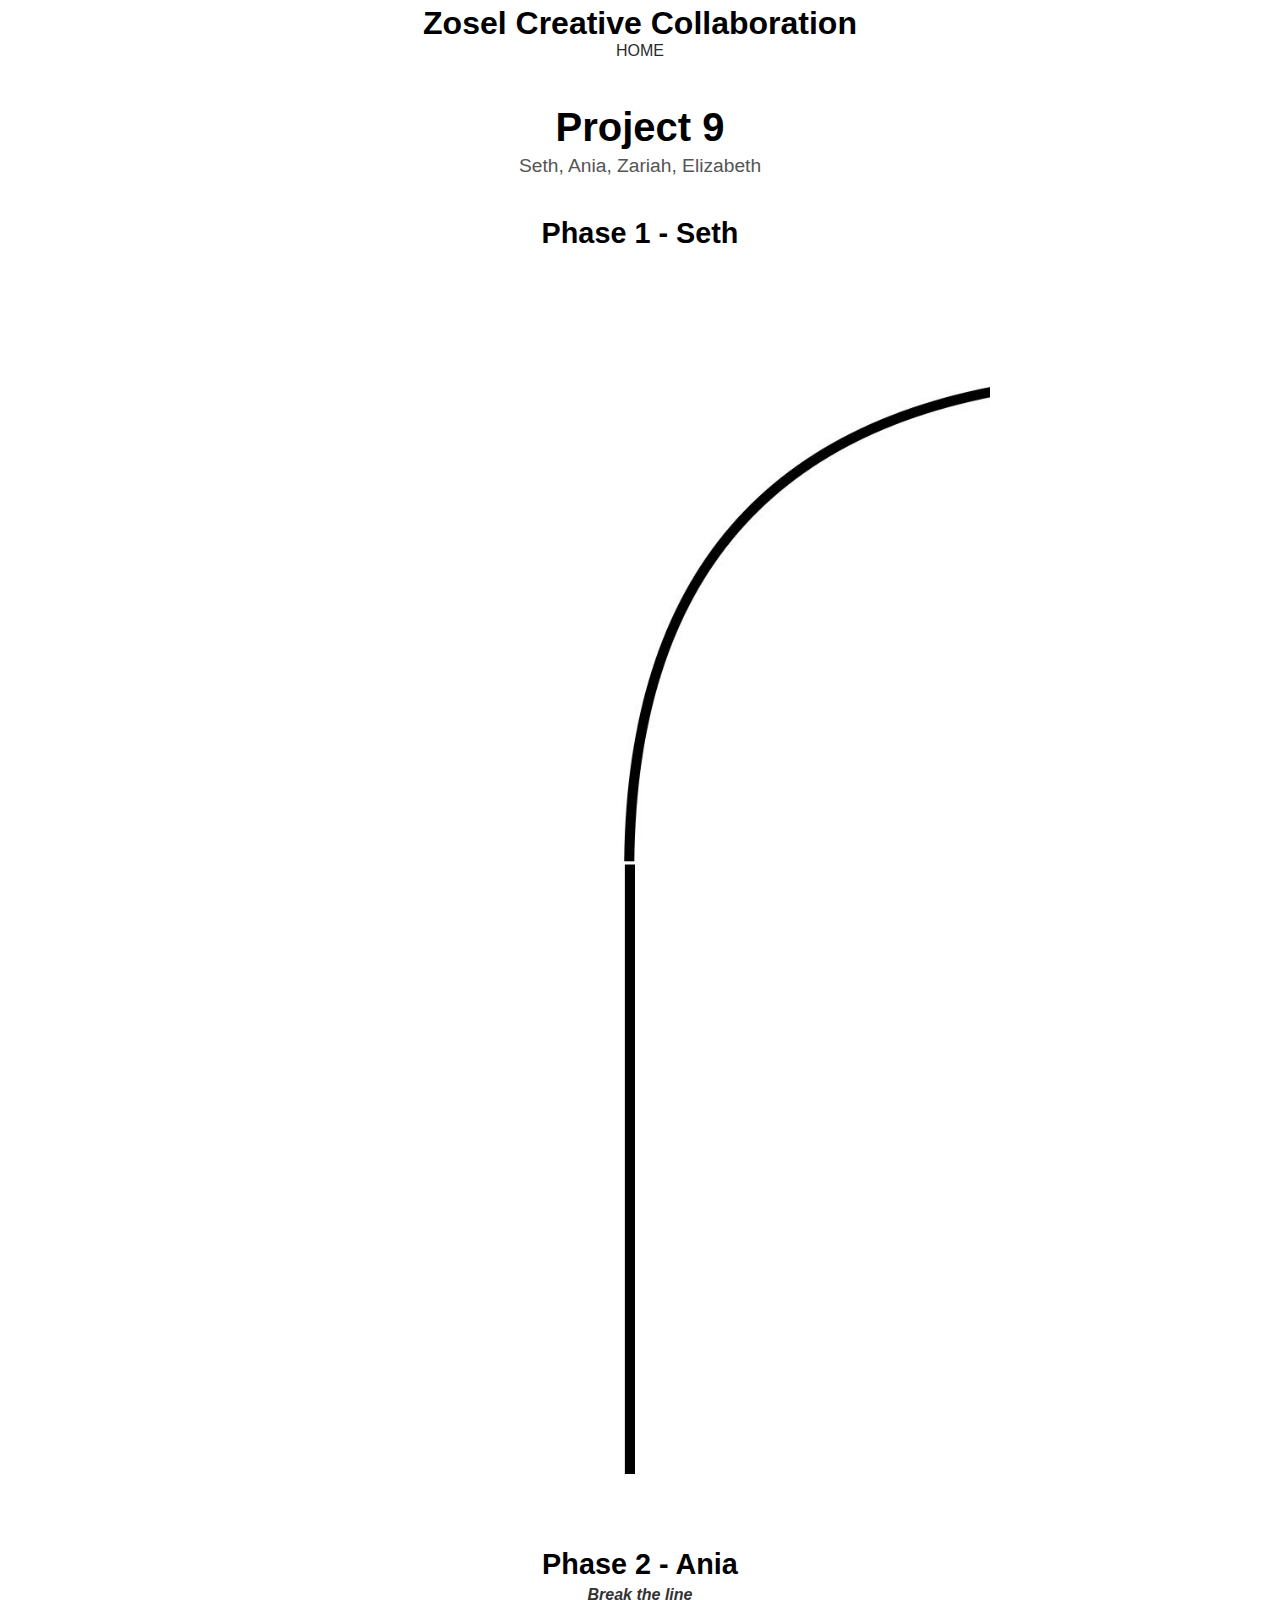
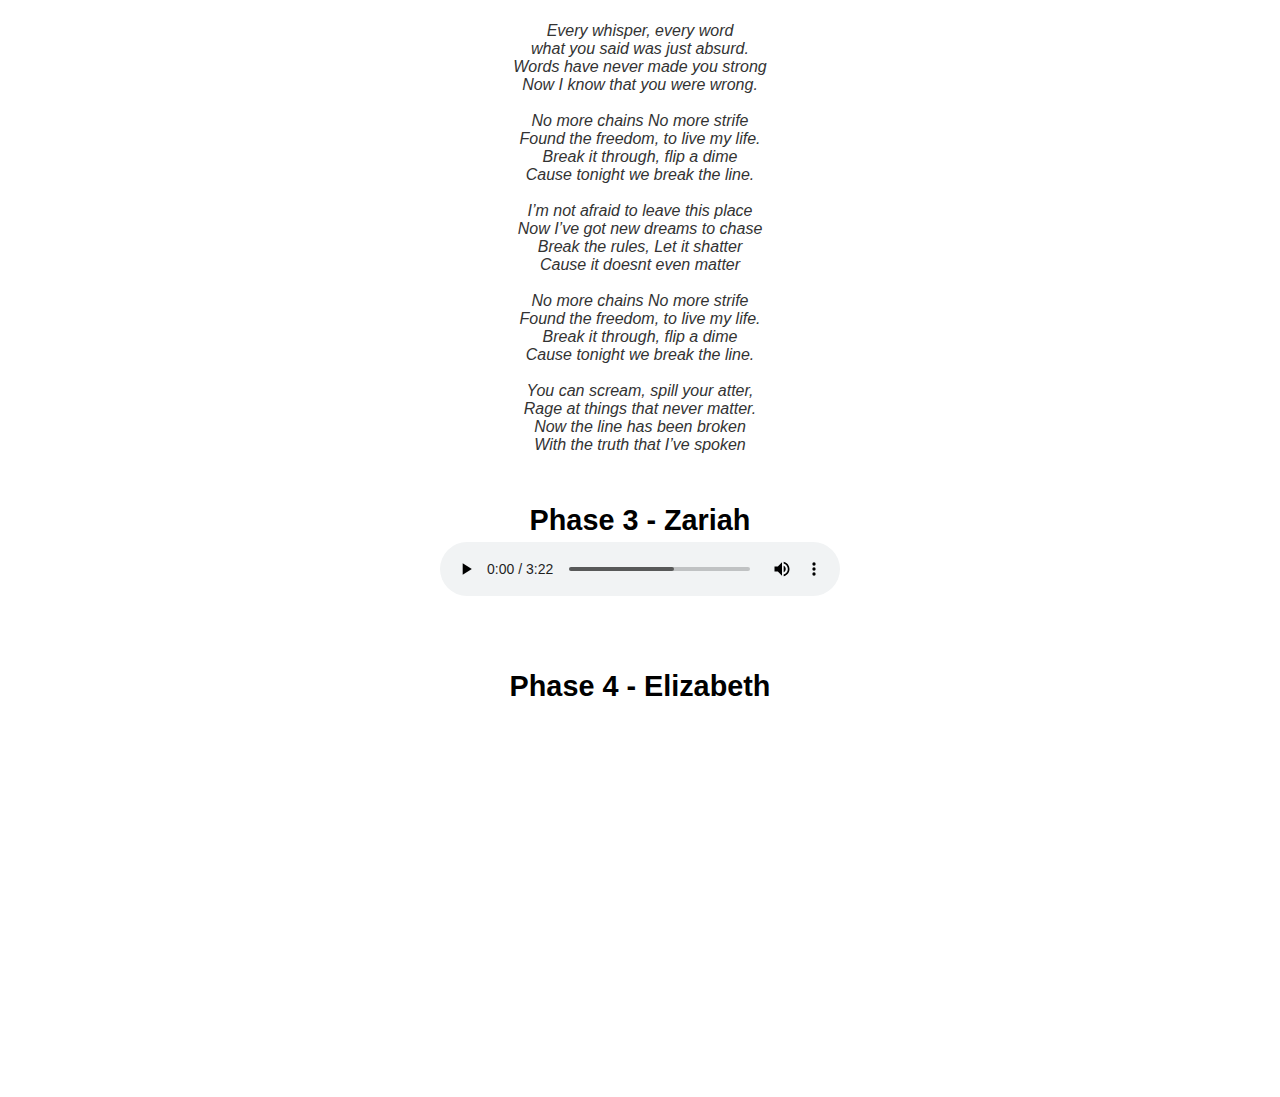
<file: cc1/9.html>
<!DOCTYPE html>
<html lang="en">

<head>
  <meta charset="UTF-8">
  <meta name="viewport" content="width=device-width, initial-scale=1.0">
  <link rel="stylesheet" href="../style.css">
  <link rel="stylesheet" href="../article.css">
  <title>Project 9</title>
  <link rel="icon" href="../icon.ico" type="image/x-icon">
</head>

<body>
  <!-- Header -->
  <header>
    <h1>Zosel Creative Collaboration</h1>

    <!-- Buttons to other pages -->
    <nav>
      <a href="https://wiltonfs.github.io/Zosel-Creative-Collaboration">HOME</a>
    </nav>
  </header>

  <!-- Content -->
  <main>
    <h1 class="title">Project 9</h1>
    <h2 class="subtitle">Seth, Ania, Zariah, Elizabeth</h2>

    <section>
      <h2>Phase 1 - Seth</h2>
      <img src="phase1/9.jpg" alt="Phase 1 Image" />
    </section>

    <section>
      <h2>Phase 2 - Ania</h2>
      <p>
<b>Break the line</b><br><br>

Every whisper, every word<br>
what you said was just absurd.<br>
Words have never made you strong<br>
Now I know that you were wrong.<br><br>

No more chains No more strife<br>
Found the freedom, to live my life.<br>
Break it through, flip a dime<br>
Cause tonight we break the line.<br><br>

I’m not afraid to leave this place<br>
Now I’ve got new dreams to chase<br>
Break the rules, Let it shatter<br>
Cause it doesnt even matter<br><br>

No more chains No more strife<br>
Found the freedom, to live my life.<br>
Break it through, flip a dime<br>
Cause tonight we break the line.<br><br>

You can scream, spill your atter,<br>
Rage at things that never matter.<br>
Now the line has been broken<br>
With the truth that I’ve spoken
</p>


    </section>

    <section>
      <h2>Phase 3 - Zariah</h2>
      <audio controls>
        <source src="phase3/9.mp3" type="audio/mpeg" />
        Your browser does not support the audio element.
      </audio>
    </section>

    <section>
      <h2>Phase 4 - Elizabeth</h2>
      <iframe src="https://www.youtube.com/embed/dQw4w9WgXcQ" title="YouTube video player" allowfullscreen></iframe>
    </section>
  </main>
</body>

</html>
</file>
<file: style.css>
body {
    font-family: 'Arial', sans-serif;
    margin: 0;
    padding: 0;
    background-color: white;
  }
  
  header {
    text-align: center;
    padding: 5px;
  }
  
  header h1 {
    margin: 0;
    padding: 0;
    font-size: 2em;
  }
  
  header .email {
    margin: 0;
    padding: 0px 0 20px 0;
    font-size: 0.8em;
    color: #7c7c7c;
  }
  
  nav a {
    text-align: center;
    padding: 5px 5px;
    color: #2b2b2b;
    font-size: 1em;
    text-decoration: none;
    margin: 0 40px;
  }
  
  main {
    padding: 20px;
  }
  
  .bio {
    display: flex;
    justify-content: space-between;
    align-items: center;
    margin-bottom: 20px;
  }
  
  .bio img {
    width: 400px;
    border-radius: 0px;
  }

  .bio-text {
    width: 200px;
    margin-left: 0px;
  }

  .fill {
    flex-grow: 1;
  }
  
  .spacing {
    width: 30px;
  }
  
  footer {
    text-align: center;
    padding: 20px 0 20px 0;
  }
  
  .social-buttons img {
    width: 30px;
    margin: 0 10px;
    cursor: pointer;
  }
</file>
<file: home.css>
.portfolio-div {
  /* You can remove flexbox rules since .grid-container handles layout */
  text-align: center;
  margin-top: 20px;
  position: relative;
}

.portfolio-spacer {
  display: none; /* no longer needed with grid layout */
}

.portfolio-item {
  width: 150px;
  border-radius: 10px;
  cursor: pointer;
}

.portfolio-div img,
.portfolio-item img {
  width: 100%;
  height: auto;
  border-radius: 10px;
  cursor: pointer;
}

.portfolio-button {
  margin: 10px 0;
  width: 100%;
  padding: 10px;
  border: 1px solid #000;
  background-color: #fff;
  color: #000;
  text-align: center;
  text-decoration: none;
  display: inline-block;
  transition: background-color 0.1s, color 0.1s;
}

.portfolio-button:hover {
  background-color: #000;
  color: #fff;
  cursor: pointer;
}

.grid-container {
  display: grid;
  grid-template-columns: repeat(3, 220px); /* fixed width columns */
  column-gap: 30px;  /* fixed horizontal spacing */
  row-gap: 50px;     /* fixed vertical spacing */
  padding: 20px;
  justify-content: center;  /* center the whole grid */
}

.project-description {
  max-width: 800px;
  margin: 20px auto;
  font-size: 1.1rem;
  line-height: 1.5;
  color: #222;
  text-align: center;
}

.process-flow {
  margin: 40px auto 60px;
  font-weight: bold;
  font-style: italic;
  font-size: 1.8rem;
  color: #111;
  text-align: center;
  max-width: 800px;
  letter-spacing: 0.05em;
}

.process-flow span {
  margin: 0 0.5em;
  color: #555;
}

@media (max-width: 768px) {
  .grid-container {
    display: flex;
    flex-direction: column;
    align-items: center;
    padding: 10px;
    row-gap: 30px;
  }

  .portfolio-item {
    width: 80%;
    max-width: 300px;
  }
}
</file>
<file: article.css>
h1 {
    text-align: center;
    margin-top: 20px;
    margin-bottom: 20px;
}

.article-summary {
    text-align: left;
    margin-top: 20px;
    position: relative;
    display: flex;
    justify-content: space-between;
    align-items: flex-start;
}


.article-summary .column {
    width: 500px;
}

.article-summary .spacer {
    width: 30px;
}

.article-summary img {
    width: 700px;
}

.bold {
    font-weight: bold;
    margin-right: 5px;
}

.article-entry {
    text-align: left;
    margin-top: 40px;
    position: relative;
    display: flex;
    justify-content: space-between;
    align-items: flex-start;
}

.column {
    width: 500px;
}

.spacer {
    width: 30px;
}

img {
    width: 700px;
}

main {
  max-width: 800px;
  margin: 0 auto;
  padding: 20px;
  text-align: center;
}

h1.title {
  margin-bottom: 5px;
  font-size: 2.5rem;
}

h2.subtitle {
  margin-top: 0;
  margin-bottom: 40px;
  font-weight: normal;
  font-size: 1.2rem;
  color: #555;
}

section {
  margin-bottom: 50px;
}

section h2 {
  font-size: 1.8rem;
  margin-bottom: 5px;
}

section h3 {
  font-weight: normal;
  font-size: 1.1rem;
  color: #444;
  margin-top: 0;
  margin-bottom: 15px;
}

section img {
  max-width: 100%;
  height: auto;
  border-radius: 10px;
  margin-bottom: 20px;
}

section p {
  font-style: italic;
  color: #333;
  max-width: 600px;
  margin: 0 auto 20px;
}

audio {
  width: 100%;
  max-width: 400px;
  margin-bottom: 20px;
  outline: none;
}

iframe {
  width: 100%;
  max-width: 560px;
  height: 315px;
  border: none;
  border-radius: 10px;
}
</file>
